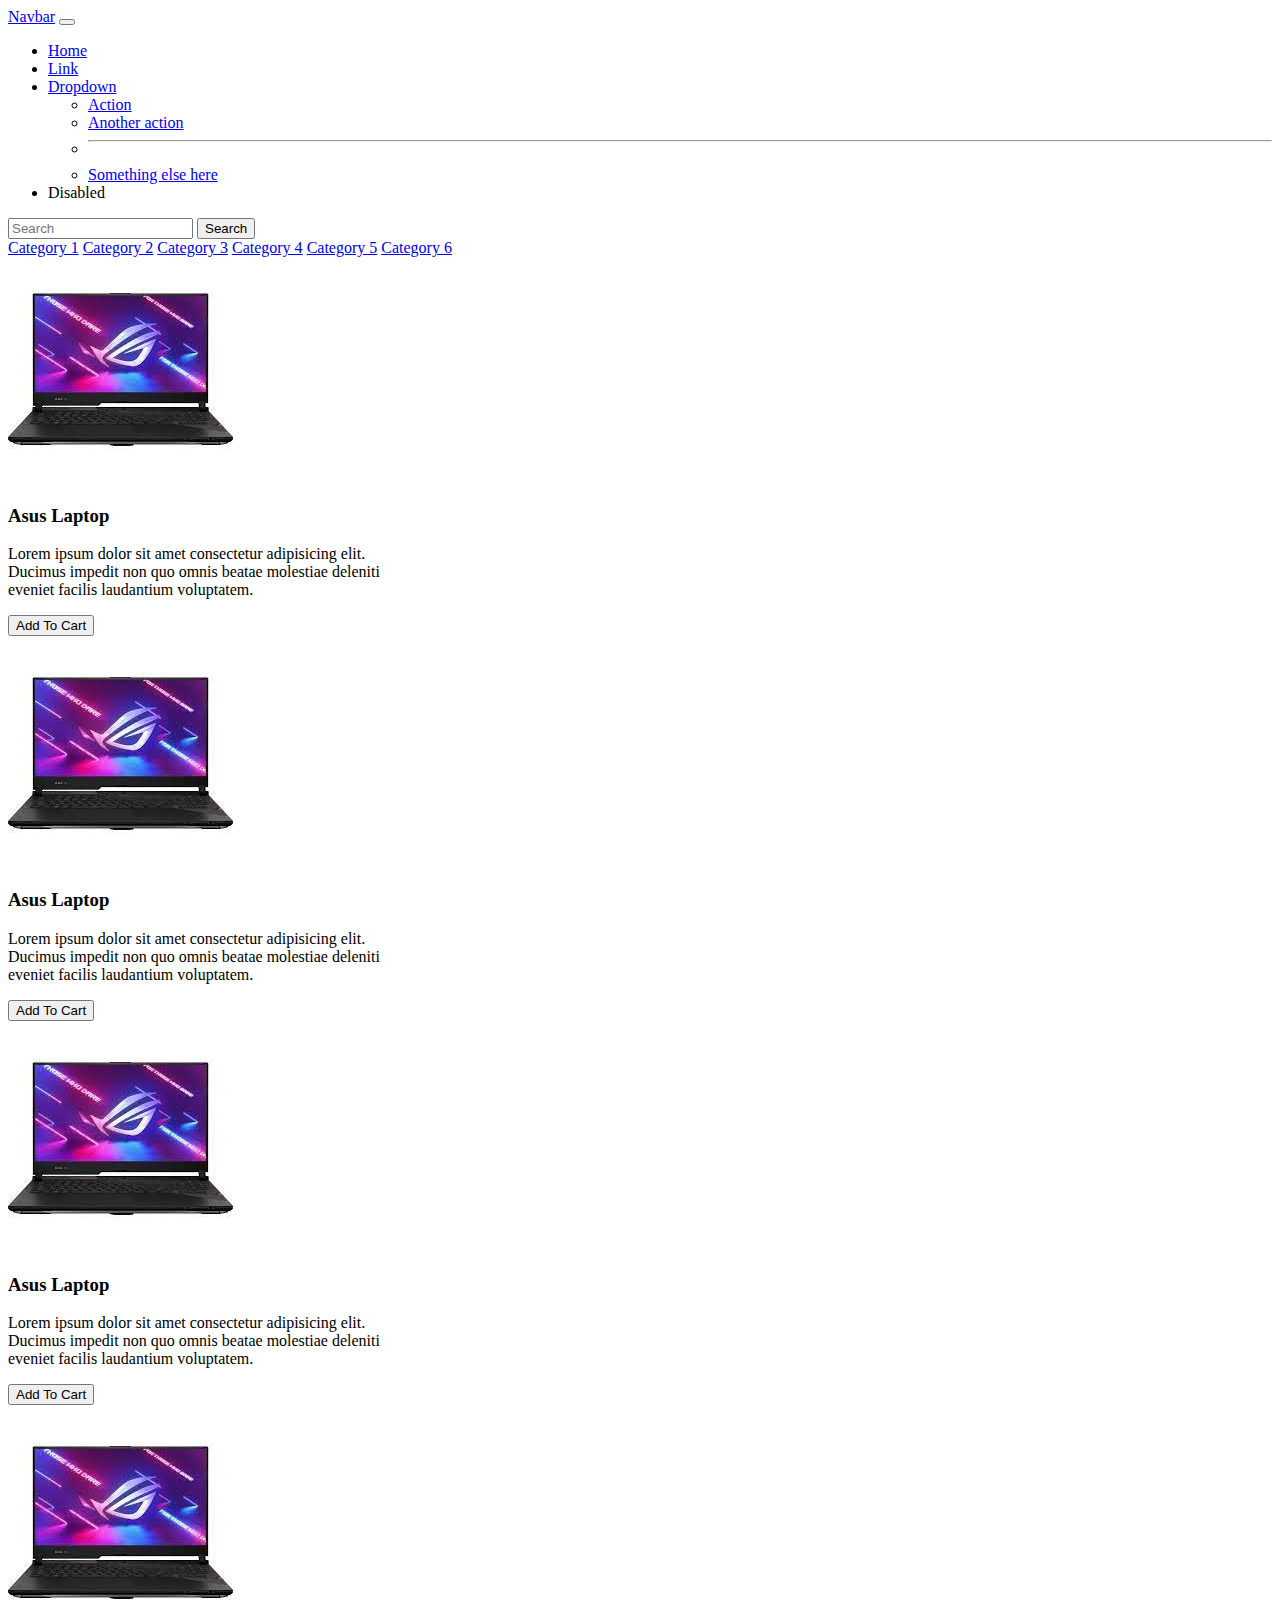
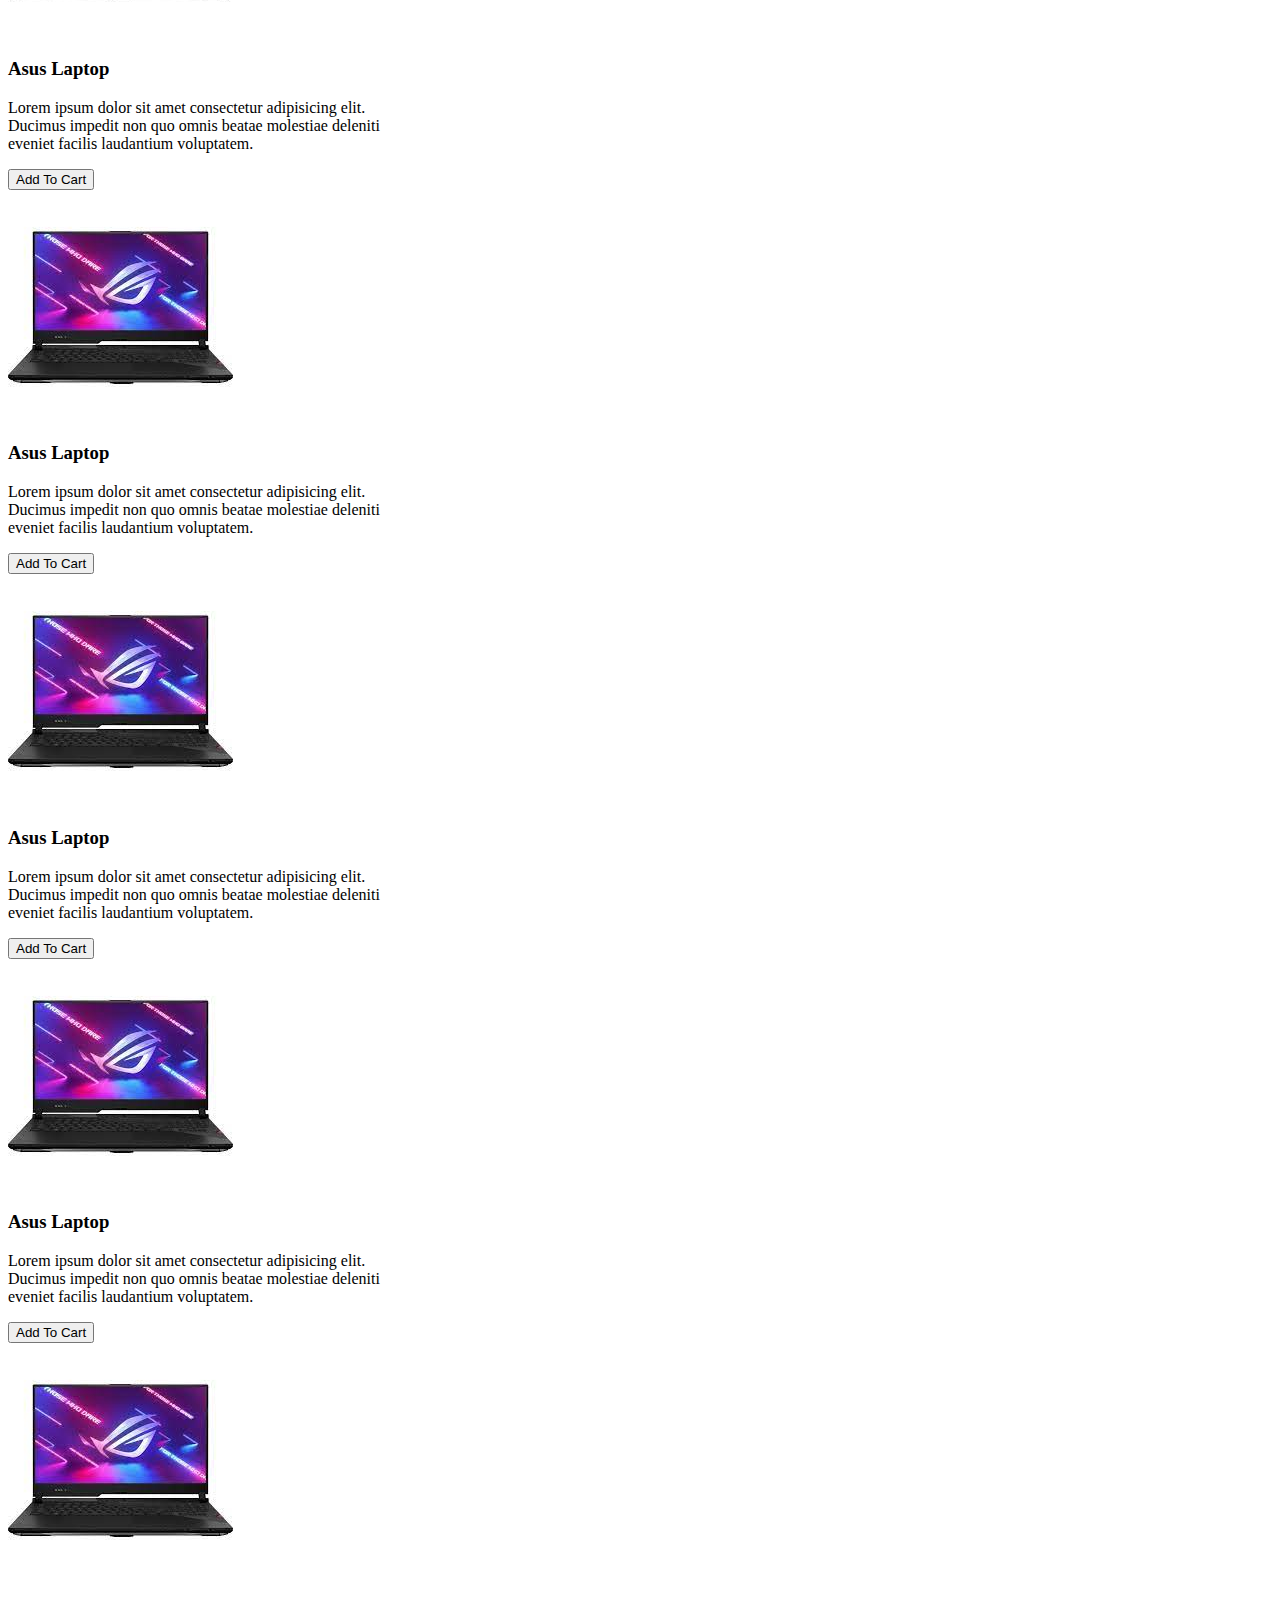
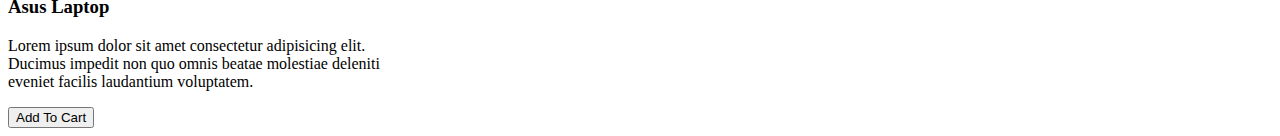
<file: CssExamples/BootstrapExample/index.html>
<!DOCTYPE html>
<html lang="en">

<head>
  <meta charset="UTF-8">
  <meta http-equiv="X-UA-Compatible" content="IE=edge">
  <meta name="viewport" content="width=device-width, initial-scale=1.0">
  <title>Document</title>
  <link href="https://cdn.jsdelivr.net/npm/bootstrap@5.3.0-alpha3/dist/css/bootstrap.min.css" rel="stylesheet"
    integrity="sha384-KK94CHFLLe+nY2dmCWGMq91rCGa5gtU4mk92HdvYe+M/SXH301p5ILy+dN9+nJOZ" crossorigin="anonymous">
</head>

<body class="bg-dark">
  <header>
    <nav class="navbar bg-dark navbar-expand-lg bg-body-tertiary" data-bs-theme="dark">
      <div class="container-fluid">
        <a class="navbar-brand" href="#">Navbar</a>
        <button class="navbar-toggler" type="button" data-bs-toggle="collapse" data-bs-target="#navbarSupportedContent"
          aria-controls="navbarSupportedContent" aria-expanded="false" aria-label="Toggle navigation">
          <span class="navbar-toggler-icon"></span>
        </button>
        <div class="collapse navbar-collapse" id="navbarSupportedContent">
          <ul class="navbar-nav me-auto mb-2 mb-lg-0">
            <li class="nav-item">
              <a class="nav-link active" aria-current="page" href="#">Home</a>
            </li>
            <li class="nav-item">
              <a class="nav-link" href="#">Link</a>
            </li>
            <li class="nav-item dropdown">
              <a class="nav-link dropdown-toggle" href="#" role="button" data-bs-toggle="dropdown"
                aria-expanded="false">
                Dropdown
              </a>
              <ul class="dropdown-menu">
                <li><a class="dropdown-item" href="#">Action</a></li>
                <li><a class="dropdown-item" href="#">Another action</a></li>
                <li>
                  <hr class="dropdown-divider">
                </li>
                <li><a class="dropdown-item" href="#">Something else here</a></li>
              </ul>
            </li>
            <li class="nav-item">
              <a class="nav-link disabled">Disabled</a>
            </li>
          </ul>
          <form class="d-flex" role="search">
            <input class="form-control me-2" type="search" placeholder="Search" aria-label="Search">
            <button class="btn btn-outline-success" type="submit">Search</button>
          </form>
        </div>
      </div>
    </nav>
  </header>
  <section class="container">
    <div class="row pt-4">

      <article class="col-4">
        <div class="list-group">
          <a href="#" class="list-group-item">Category 1</a>
          <a href="#" class="list-group-item">Category 2</a>
          <a href="#" class="list-group-item">Category 3</a>
          <a href="#" class="list-group-item">Category 4</a>
          <a href="#" class="list-group-item">Category 5</a>
          <a href="#" class="list-group-item">Category 6</a>
        </div>
      </article>
      <article class="col-8 d-flex flex-wrap flex-row">
        <div class="card p-2" style="width: 30%; margin: 0px 5px 5px 0px;">
          <div class="card-header">
            <img src="laptop.jpg" class="card-img-top" alt="Laptop Resmi">
          </div>
          <div class="card-body">
            <h3 class="card-title">Asus Laptop</h3>
            <p class="card-text">Lorem ipsum dolor sit amet consectetur adipisicing elit. Ducimus impedit non quo omnis
              beatae molestiae deleniti eveniet facilis laudantium voluptatem.</p>
            <button class="btn btn-success">Add To Cart</button>
          </div>
        </div>
        <div class="card p-2" style="width: 30%; margin: 0px 5px 5px 0px;">
          <div class="card-header">
            <img src="laptop.jpg" class="card-img-top" alt="Laptop Resmi">
          </div>
          <div class="card-body">
            <h3 class="card-title">Asus Laptop</h3>
            <p class="card-text">Lorem ipsum dolor sit amet consectetur adipisicing elit. Ducimus impedit non quo omnis
              beatae molestiae deleniti eveniet facilis laudantium voluptatem.</p>
            <button class="btn btn-success">Add To Cart</button>
          </div>
        </div>
        <div class="card p-2" style="width: 30%; margin: 0px 5px 5px 0px;">
          <div class="card-header">
            <img src="laptop.jpg" class="card-img-top" alt="Laptop Resmi">
          </div>
          <div class="card-body">
            <h3 class="card-title">Asus Laptop</h3>
            <p class="card-text">Lorem ipsum dolor sit amet consectetur adipisicing elit. Ducimus impedit non quo omnis
              beatae molestiae deleniti eveniet facilis laudantium voluptatem.</p>
            <button class="btn btn-success">Add To Cart</button>
          </div>
        </div>
        <div class="card p-2" style="width: 30%; margin: 0px 5px 5px 0px;">
          <div class="card-header">
            <img src="laptop.jpg" class="card-img-top" alt="Laptop Resmi">
          </div>
          <div class="card-body">
            <h3 class="card-title">Asus Laptop</h3>
            <p class="card-text">Lorem ipsum dolor sit amet consectetur adipisicing elit. Ducimus impedit non quo omnis
              beatae molestiae deleniti eveniet facilis laudantium voluptatem.</p>
            <button class="btn btn-success">Add To Cart</button>
          </div>
        </div>
        <div class="card p-2" style="width: 30%; margin: 0px 5px 5px 0px;">
          <div class="card-header">
            <img src="laptop.jpg" class="card-img-top" alt="Laptop Resmi">
          </div>
          <div class="card-body">
            <h3 class="card-title">Asus Laptop</h3>
            <p class="card-text">Lorem ipsum dolor sit amet consectetur adipisicing elit. Ducimus impedit non quo omnis
              beatae molestiae deleniti eveniet facilis laudantium voluptatem.</p>
            <button class="btn btn-success">Add To Cart</button>
          </div>
        </div>
        <div class="card p-2" style="width: 30%; margin: 0px 5px 5px 0px;">
          <div class="card-header">
            <img src="laptop.jpg" class="card-img-top" alt="Laptop Resmi">
          </div>
          <div class="card-body">
            <h3 class="card-title">Asus Laptop</h3>
            <p class="card-text">Lorem ipsum dolor sit amet consectetur adipisicing elit. Ducimus impedit non quo omnis
              beatae molestiae deleniti eveniet facilis laudantium voluptatem.</p>
            <button class="btn btn-success">Add To Cart</button>
          </div>
        </div>
        <div class="card p-2" style="width: 30%; margin: 0px 5px 5px 0px;">
          <div class="card-header">
            <img src="laptop.jpg" class="card-img-top" alt="Laptop Resmi">
          </div>
          <div class="card-body">
            <h3 class="card-title">Asus Laptop</h3>
            <p class="card-text">Lorem ipsum dolor sit amet consectetur adipisicing elit. Ducimus impedit non quo omnis
              beatae molestiae deleniti eveniet facilis laudantium voluptatem.</p>
            <button class="btn btn-success">Add To Cart</button>
          </div>
        </div>
        <div class="card p-2" style="width: 30%; margin: 0px 5px 5px 0px;">
          <div class="card-header">
            <img src="laptop.jpg" class="card-img-top" alt="Laptop Resmi">
          </div>
          <div class="card-body">
            <h3 class="card-title">Asus Laptop</h3>
            <p class="card-text">Lorem ipsum dolor sit amet consectetur adipisicing elit. Ducimus impedit non quo omnis
              beatae molestiae deleniti eveniet facilis laudantium voluptatem.</p>
            <button class="btn btn-success">Add To Cart</button>
          </div>
        </div>
      </article>
    </div>
  </section>
  <script src="https://cdn.jsdelivr.net/npm/bootstrap@5.3.0-alpha3/dist/js/bootstrap.min.js"
    integrity="sha384-Y4oOpwW3duJdCWv5ly8SCFYWqFDsfob/3GkgExXKV4idmbt98QcxXYs9UoXAB7BZ"
    crossorigin="anonymous"></script>
</body>
</html>
</file>
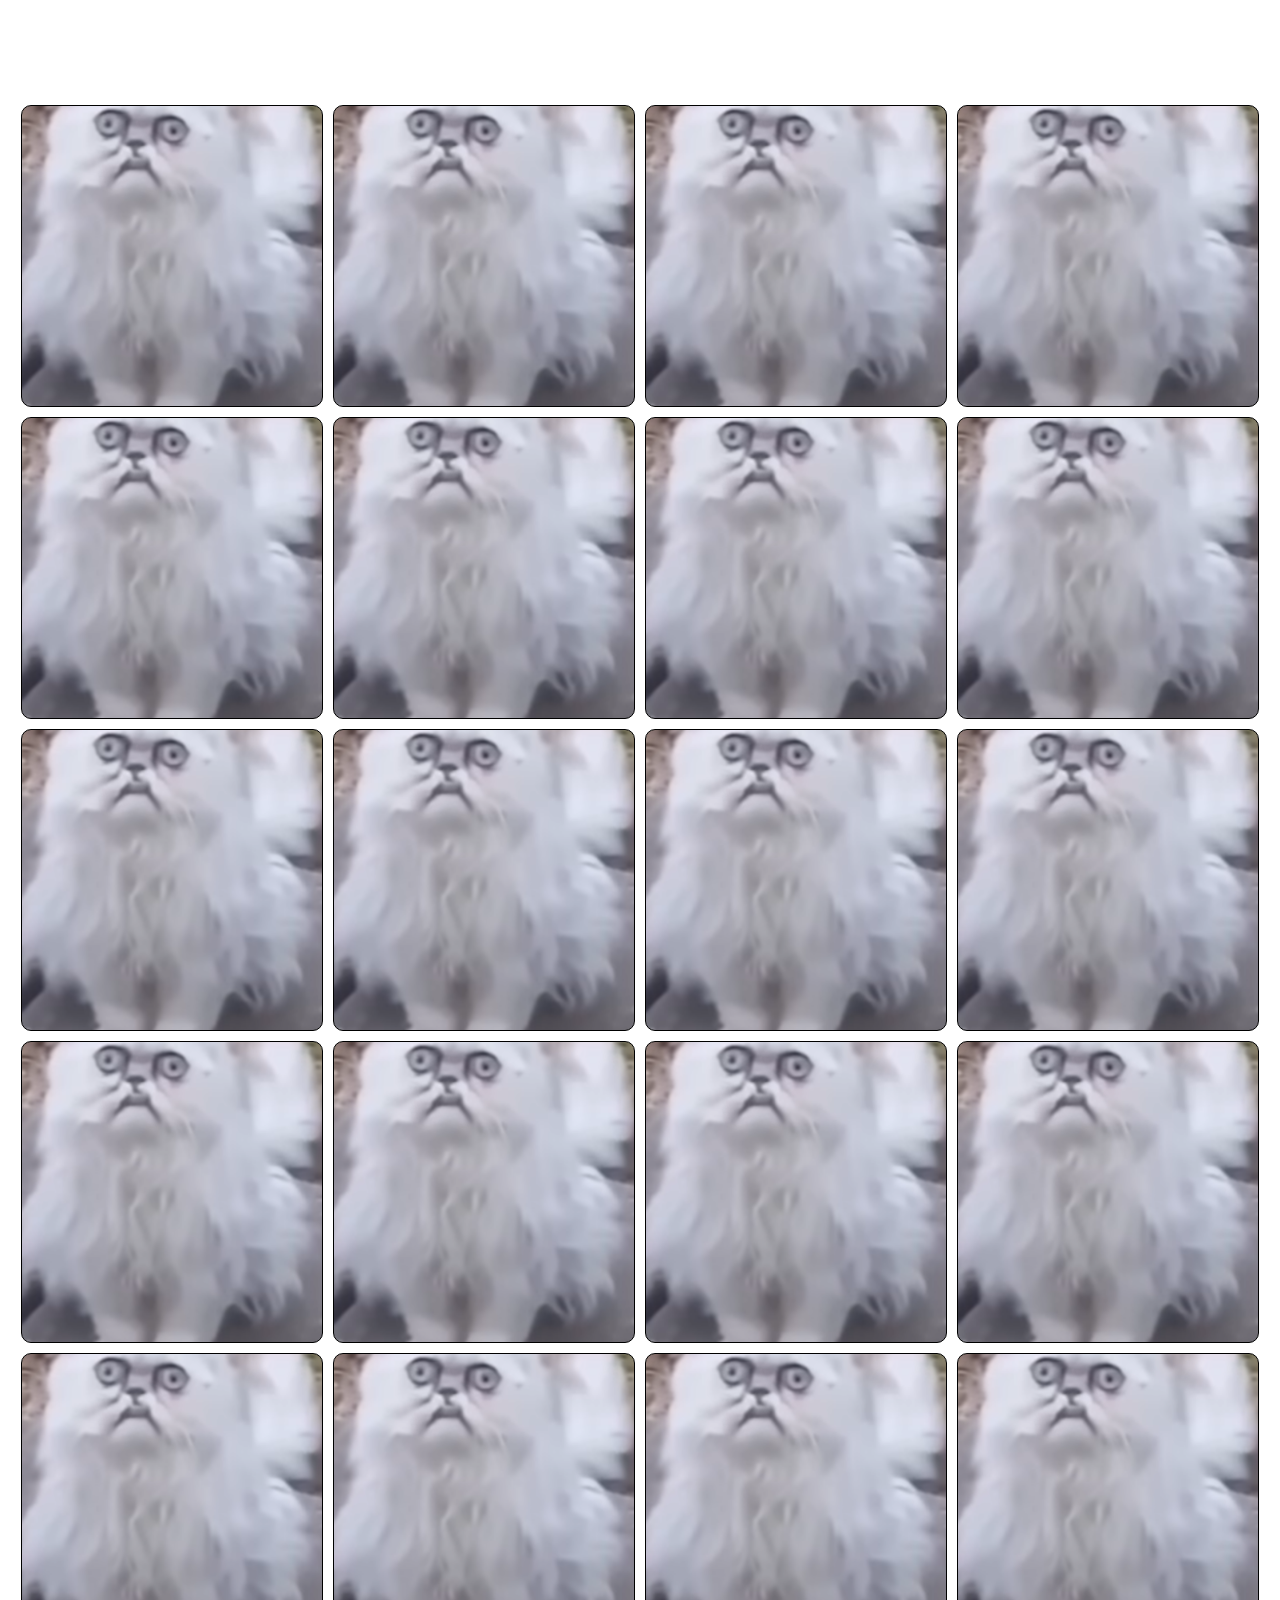
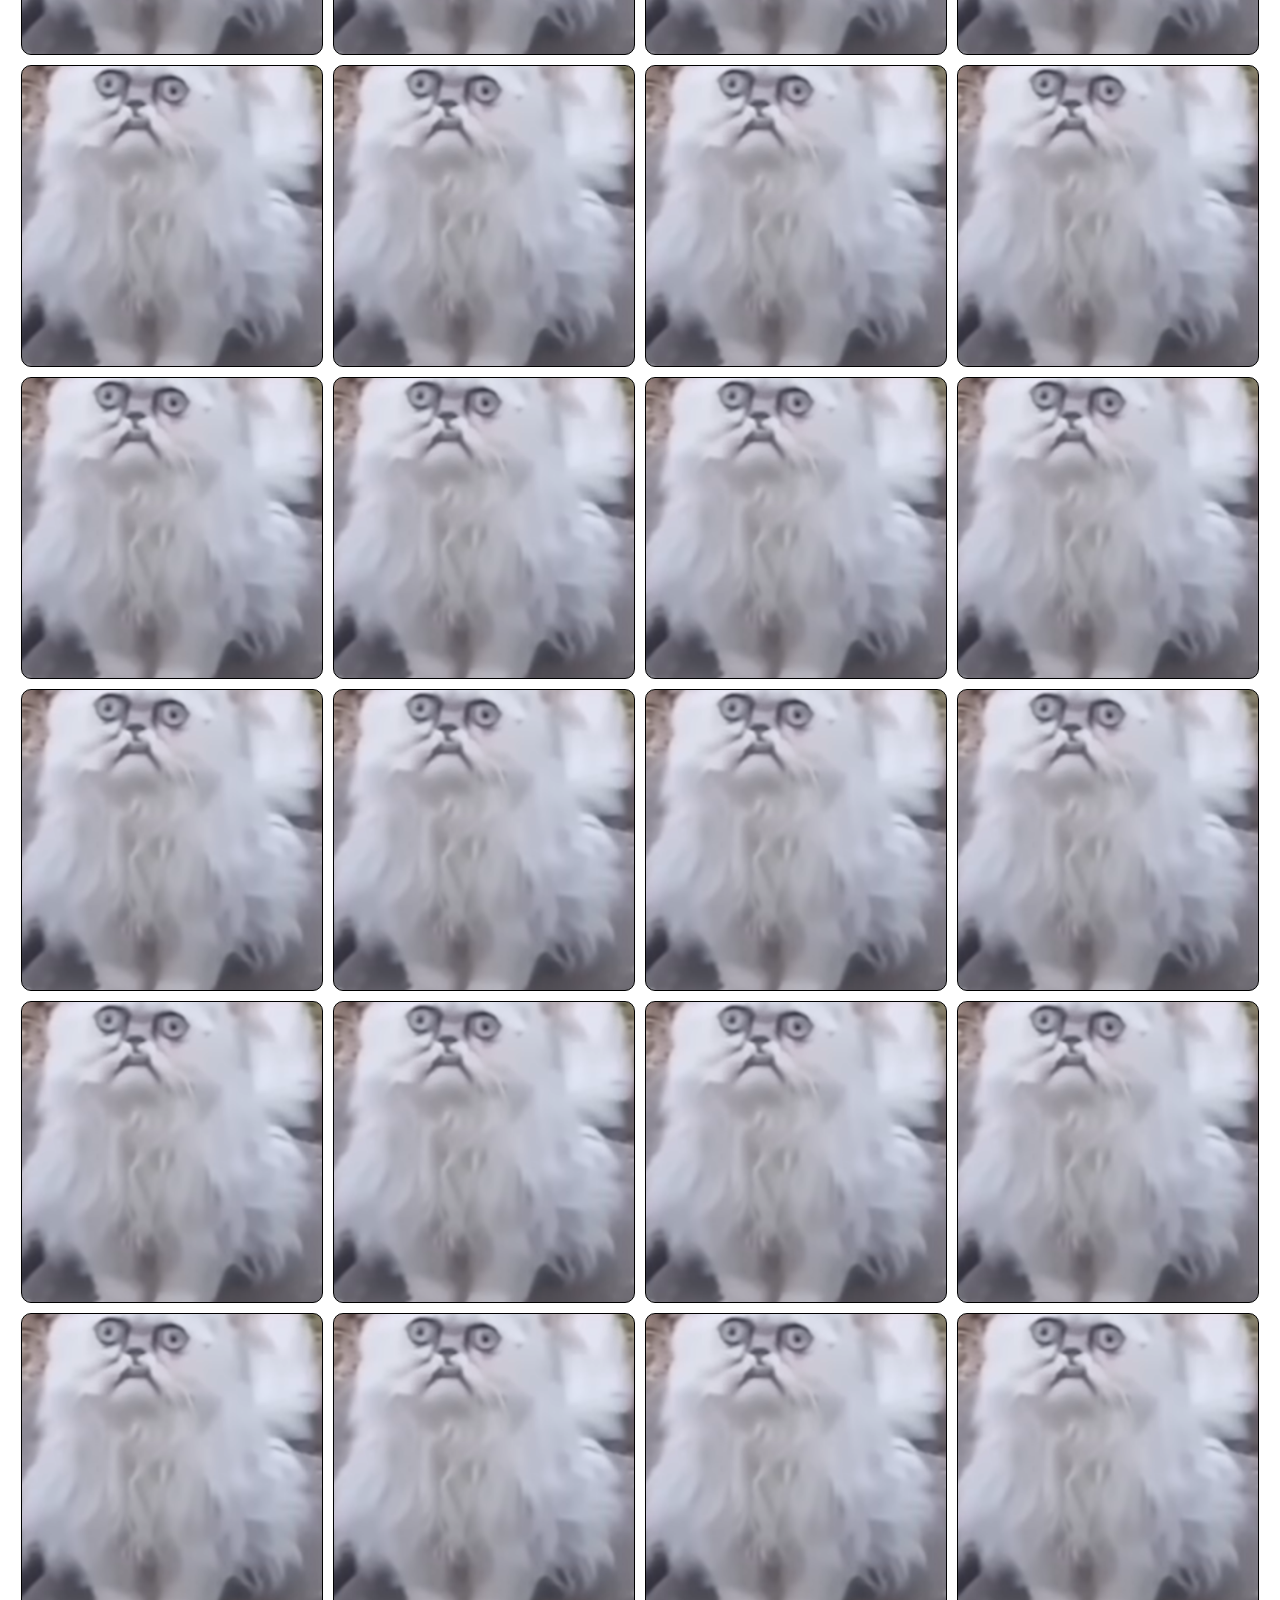
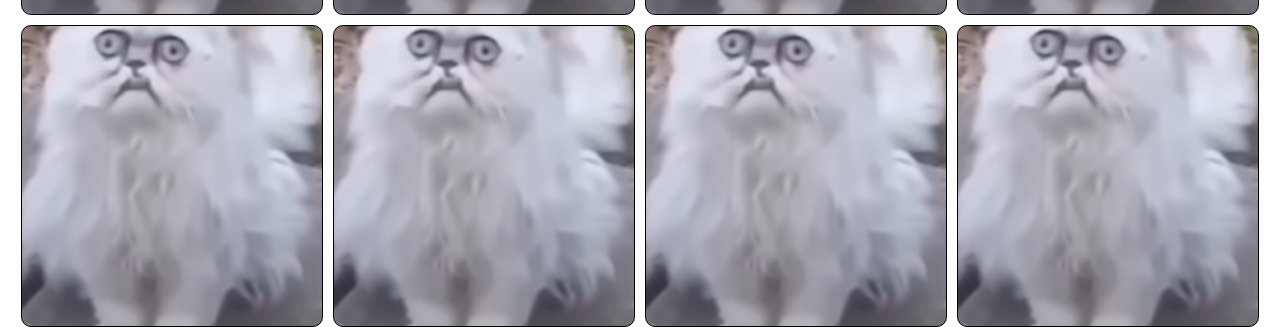
<file: CssExamples/Flex-Wrap/index.html>
﻿<!DOCTYPE html>

<html lang="en" xmlns="http://www.w3.org/1999/xhtml">
<head>
    <meta charset="utf-8" />
    <title></title>
    <link rel="stylesheet" type="text/css" href="style.css" />
</head>
<body>
    <div class="container">
        <div class="item"></div>
        <div class="item"></div>
        <div class="item"></div>
        <div class="item"></div>
        <div class="item"></div>
        <div class="item"></div>
        <div class="item"></div>
        <div class="item"></div>
        <div class="item"></div>
        <div class="item"></div>
        <div class="item"></div>
        <div class="item"></div>
        <div class="item"></div>
        <div class="item"></div>
        <div class="item"></div>
        <div class="item"></div>
        <div class="item"></div>
        <div class="item"></div>
        <div class="item"></div>
        <div class="item"></div>
        <div class="item"></div>
        <div class="item"></div>
        <div class="item"></div>
        <div class="item"></div>
        <div class="item"></div>
        <div class="item"></div>
        <div class="item"></div>
        <div class="item"></div>
        <div class="item"></div>
        <div class="item"></div>
        <div class="item"></div>
        <div class="item"></div>
        <div class="item"></div>
        <div class="item"></div>
        <div class="item"></div>
        <div class="item"></div>
        <div class="item"></div>
        <div class="item"></div>
        <div class="item"></div>
        <div class="item"></div>
        <div class="item"></div>
        <div class="item"></div>
        <div class="item"></div>
        <div class="item"></div>
    </div>
</body>
</html>
</file>
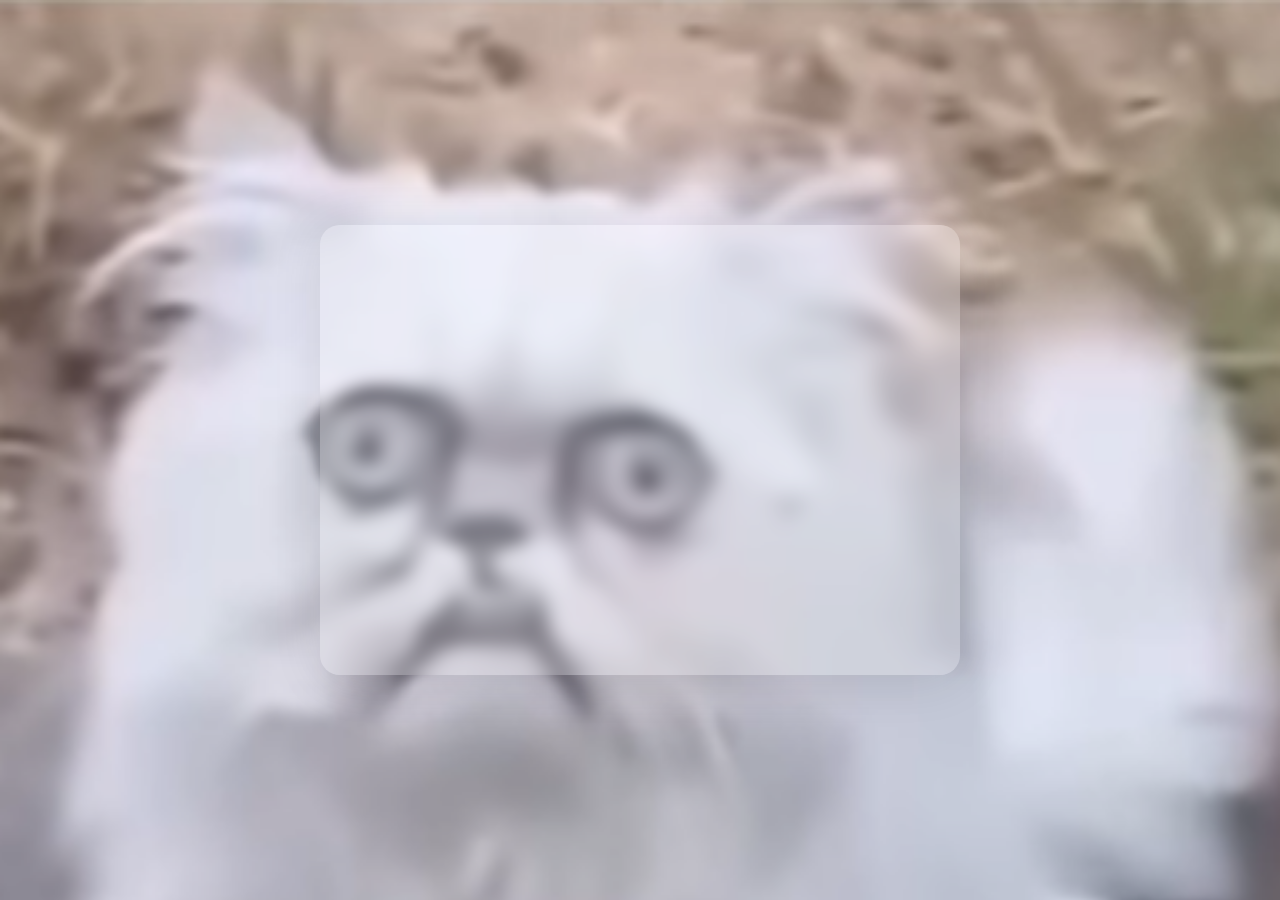
<file: CssExamples/GlassEffect/index.html>
<!DOCTYPE html>
<html lang="en">
<head>
    <meta charset="UTF-8">
    <meta http-equiv="X-UA-Compatible" content="IE=edge">
    <meta name="viewport" content="width=device-width, initial-scale=1.0">
    <title>Document</title>
    <style>
        body{
            padding: 0;
            margin: 0;
            height: 100vh;
            background-image: url("cat.png");
            background-repeat: no-repeat;
            background-size: cover;
            display: flex;
            justify-content: center;
            align-items: center;
            color: white;
            font-size: larger;
            font-weight: bold;
        }
        .container{
            width: 50%;
            height: 50vh;
            border-radius: 20px;
            background-color: rgba(255, 255, 255, 0.2);
            box-shadow: 0 5px 50px rgba(0, 0, 0, 0.1);
            backdrop-filter: blur(7px);
        }
    </style>
</head>
<body>
    <section class="container">
    </section>
</body>
</html>
</file>
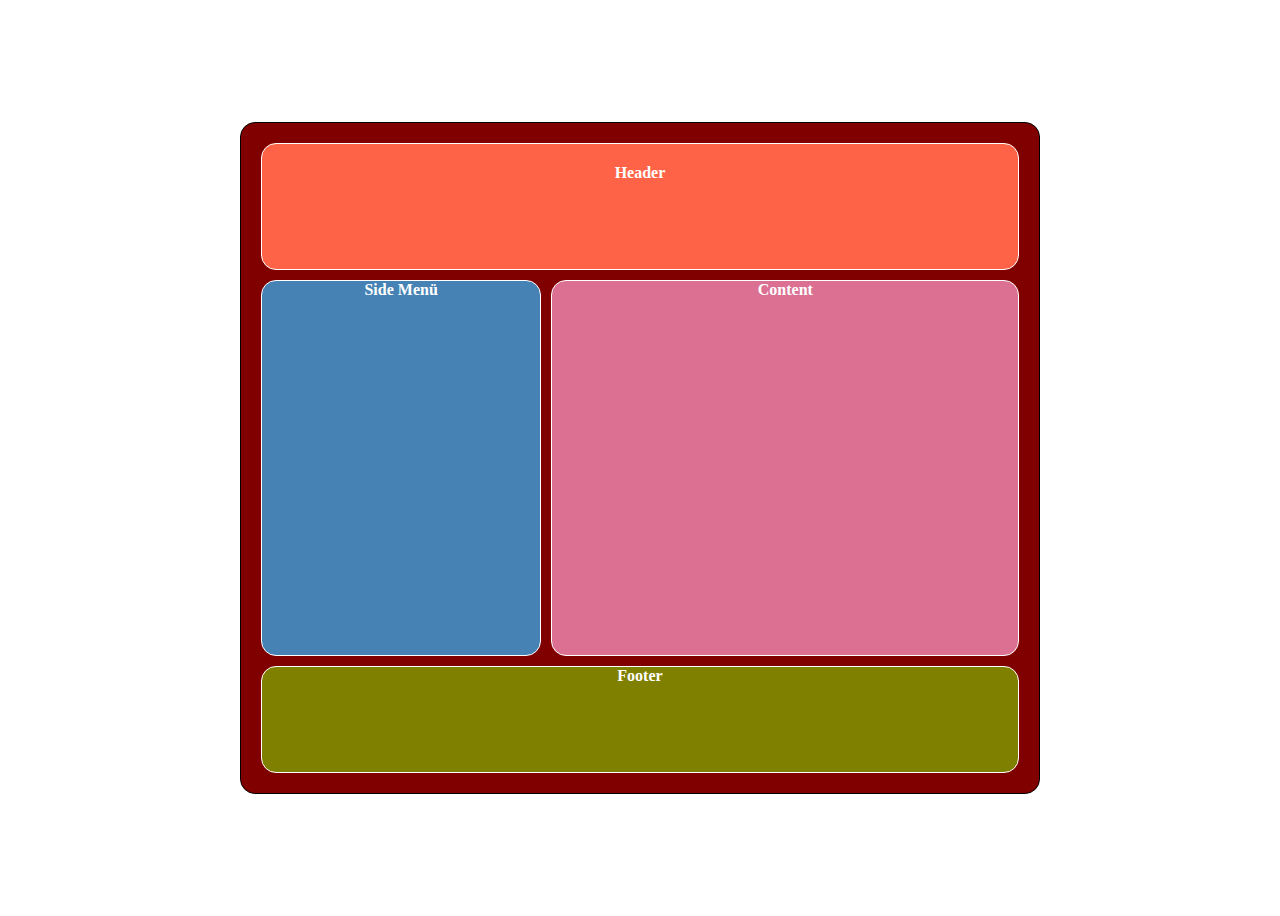
<file: CssExamples/Grid/index.html>
<!DOCTYPE html>
<html lang="en">

<head>
    <meta charset="UTF-8">
    <meta http-equiv="X-UA-Compatible" content="IE=edge">
    <meta name="viewport" content="width=device-width, initial-scale=1.0">
    <title>Document</title>
    <style>
        .container {
            width: 100%;
            height: 100vh;
            display: flex;
            justify-content: center;
            align-items: center;
            color: white;
            text-align: center;
            font-weight: bold;
        }
        .grid{
            width: 60%;
            height: 70vh;
            padding: 20px;
            border: 1px solid black;
            border-radius: 15px;
            background-color: maroon;            
            display: grid;
            grid-template-areas: 
            "header header header"
            "sidemenu content content"
            "sidemenu content content"
            "sidemenu content content"
            "sidemenu content content"
            "footer footer footer";
            gap: 10px;
            
        }
        .header{
            border: 1px solid white;    
            border-radius: 15px;     
            background-color: tomato;   
            padding-top: 20px;
            grid-area: header;
            
        }
        .sideMenu{
            border: 1px solid white;
            border-radius: 15px;
            background-color: steelblue; 
            grid-area: sidemenu;
        }
        .content{
            border: 1px solid white;
            border-radius: 15px;
            background-color: palevioletred; 
            grid-area: content;
        }
        .footer{
            border: 1px solid white;
            border-radius: 15px;
            background-color: olive; 
            grid-area: footer;
        }
    </style>
</head>

<body>
    <section class="container">
        <section class="grid">
            <header class="header">
                Header
            </header>
            <section class="sideMenu">
                Side Menü
            </section>
            <section class="content">
                Content
            </section>
            <footer class="footer">
                Footer
            </footer>
        </section>
    </section>
</body>

</html>
</file>
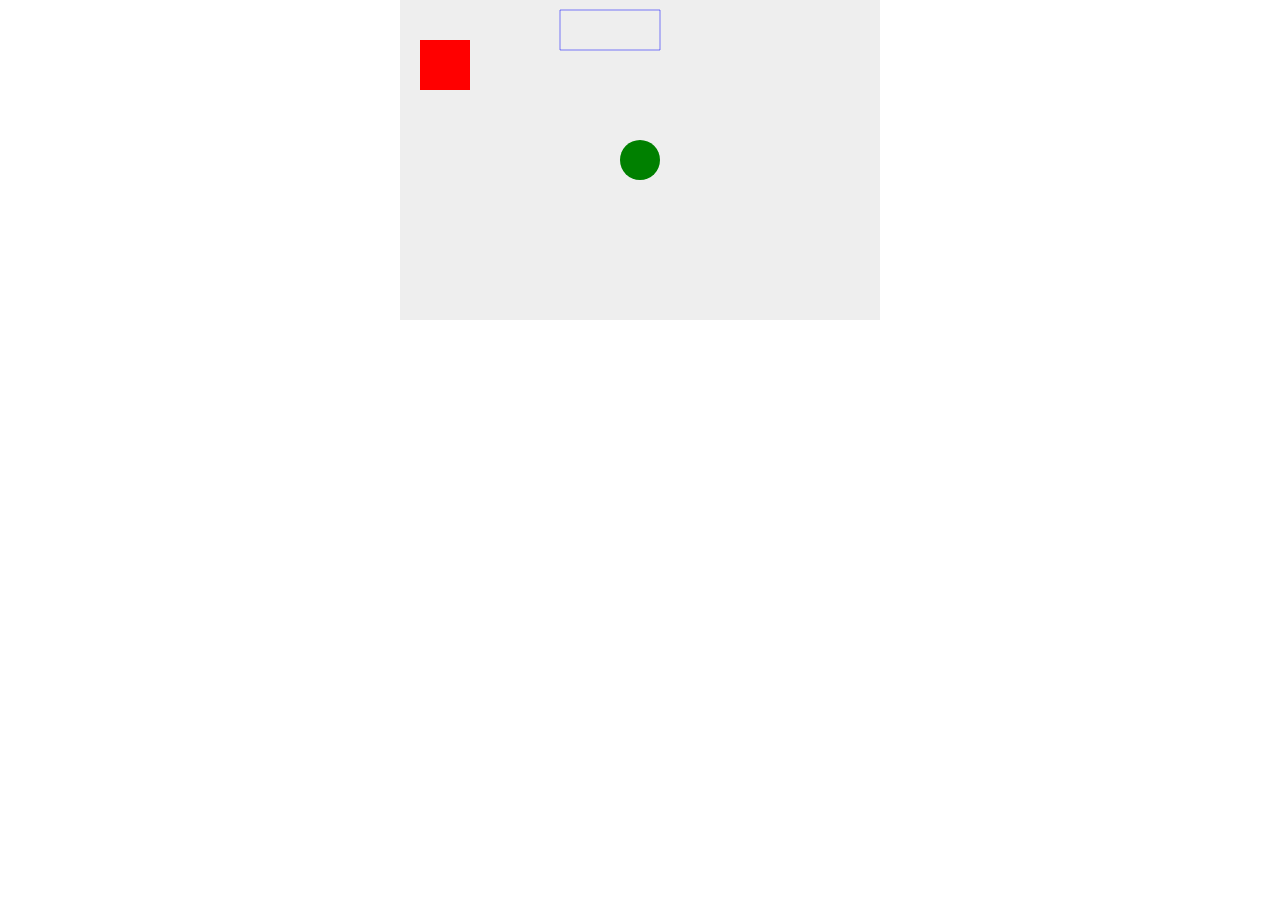
<file: JavascriptExamples/2DBreakoutGame/index.html>
<!DOCTYPE html>
<html lang="en-US">

<head>
  <meta charset="utf-8" />
  <title>Gamedev Canvas Workshop</title>
  <style>
    * {
      padding: 0;
      margin: 0;
    }

    canvas {
      background: #eee;
      display: block;
      margin: 0 auto;
    }
  </style>
</head>

<body>
  <canvas id="myCanvas" width="480" height="320"></canvas>

  <script>
    const canvas = document.getElementById("myCanvas");
    const ctx = canvas.getContext("2d");
    ctx.beginPath();
    //ilk parametre sola olan uzaklık
    //ikinci parametre üste olan uzaklık
    //üçüncü parametre genişlik
    //dördüncü parametre yükseklik
    ctx.rect(20, 40, 50, 50);
    ctx.fillStyle = "#FF0000";
    ctx.fill();
    ctx.closePath();

    ctx.beginPath();
    ctx.arc(240, 160, 20, 0, Math.PI * 2, false);
    ctx.fillStyle = "green";
    ctx.fill();
    ctx.closePath();

    ctx.beginPath();
    ctx.rect(160, 10, 100, 40);
    ctx.strokeStyle = "rgba(0, 0, 255, 0.5)";
    ctx.stroke();
    ctx.closePath();
  </script>
</body>

</html>
</file>
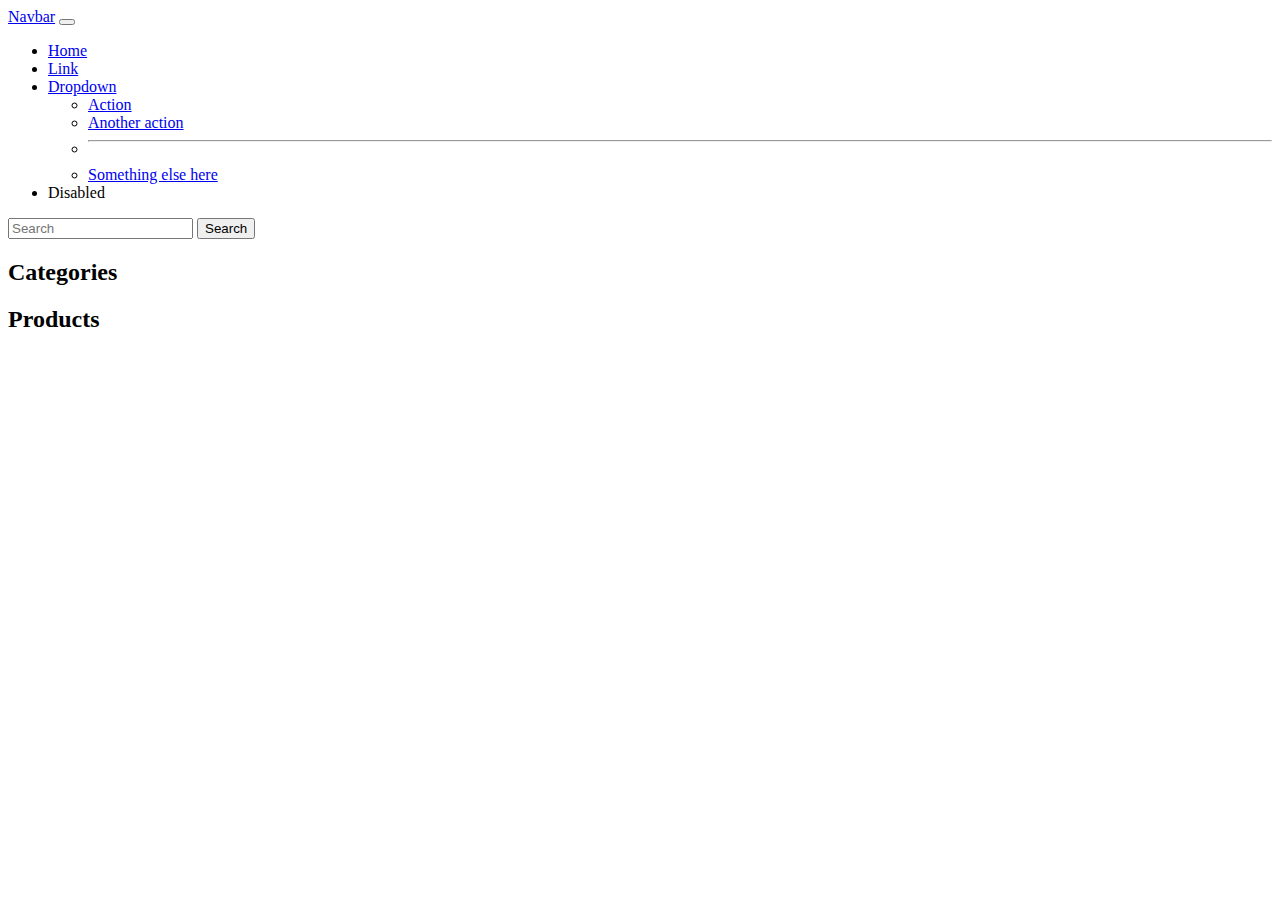
<file: JavascriptExamples/FetchExample/index.html>
<!DOCTYPE html>
<html lang="en">

<head>
  <meta charset="UTF-8">
  <meta http-equiv="X-UA-Compatible" content="IE=edge">
  <meta name="viewport" content="width=device-width, initial-scale=1.0">
  <title>Document</title>
  <link href="https://cdn.jsdelivr.net/npm/bootstrap@5.3.0-alpha3/dist/css/bootstrap.min.css" rel="stylesheet"
    integrity="sha384-KK94CHFLLe+nY2dmCWGMq91rCGa5gtU4mk92HdvYe+M/SXH301p5ILy+dN9+nJOZ" crossorigin="anonymous">
  <link href="sytle.css" rel="stylesheet">
</head>

<body class="bg-dark" style="min-width: 600px;">
  <header>
    <nav class="navbar bg-dark navbar-expand-lg bg-body-tertiary" data-bs-theme="dark">
      <div class="container-fluid">
        <a class="navbar-brand" href="#">Navbar</a>
        <button class="navbar-toggler" type="button" data-bs-toggle="collapse" data-bs-target="#navbarSupportedContent"
          aria-controls="navbarSupportedContent" aria-expanded="false" aria-label="Toggle navigation">
          <span class="navbar-toggler-icon"></span>
        </button>
        <div class="collapse navbar-collapse" id="navbarSupportedContent">
          <ul class="navbar-nav me-auto mb-2 mb-lg-0">
            <li class="nav-item">
              <a class="nav-link active" aria-current="page" href="#">Home</a>
            </li>
            <li class="nav-item">
              <a class="nav-link" href="#">Link</a>
            </li>
            <li class="nav-item dropdown">
              <a class="nav-link dropdown-toggle" href="#" role="button" data-bs-toggle="dropdown"
                aria-expanded="false">
                Dropdown
              </a>
              <ul class="dropdown-menu">
                <li><a class="dropdown-item" href="#">Action</a></li>
                <li><a class="dropdown-item" href="#">Another action</a></li>
                <li>
                  <hr class="dropdown-divider">
                </li>
                <li><a class="dropdown-item" href="#">Something else here</a></li>
              </ul>
            </li>
            <li class="nav-item">
              <a class="nav-link disabled">Disabled</a>
            </li>
          </ul>
          <form class="d-flex" role="search">
            <input class="form-control me-2" type="search" placeholder="Search" aria-label="Search">
            <button class="btn btn-outline-success" type="submit">Search</button>
          </form>
        </div>
      </div>
    </nav>
  </header>
  <section class="">
    <div class="row pt-4">
      <section class="col-2">
        <h2 class="text-light">Categories</h2>
        <div id="categories" class="list-group">
        </div>
      </section>
      <section class="col-10">
        <h2 class="text-light">Products</h2>
        <div id="products" class="d-flex flex-wrap flex-row">

        </div>
      </section>
    </div>
  </section>
  <script src="https://cdn.jsdelivr.net/npm/bootstrap@5.3.0-alpha3/dist/js/bootstrap.min.js"
    integrity="sha384-Y4oOpwW3duJdCWv5ly8SCFYWqFDsfob/3GkgExXKV4idmbt98QcxXYs9UoXAB7BZ"
    crossorigin="anonymous"></script>
  <script src="fetching.js"></script>
</body>

</html>
</file>
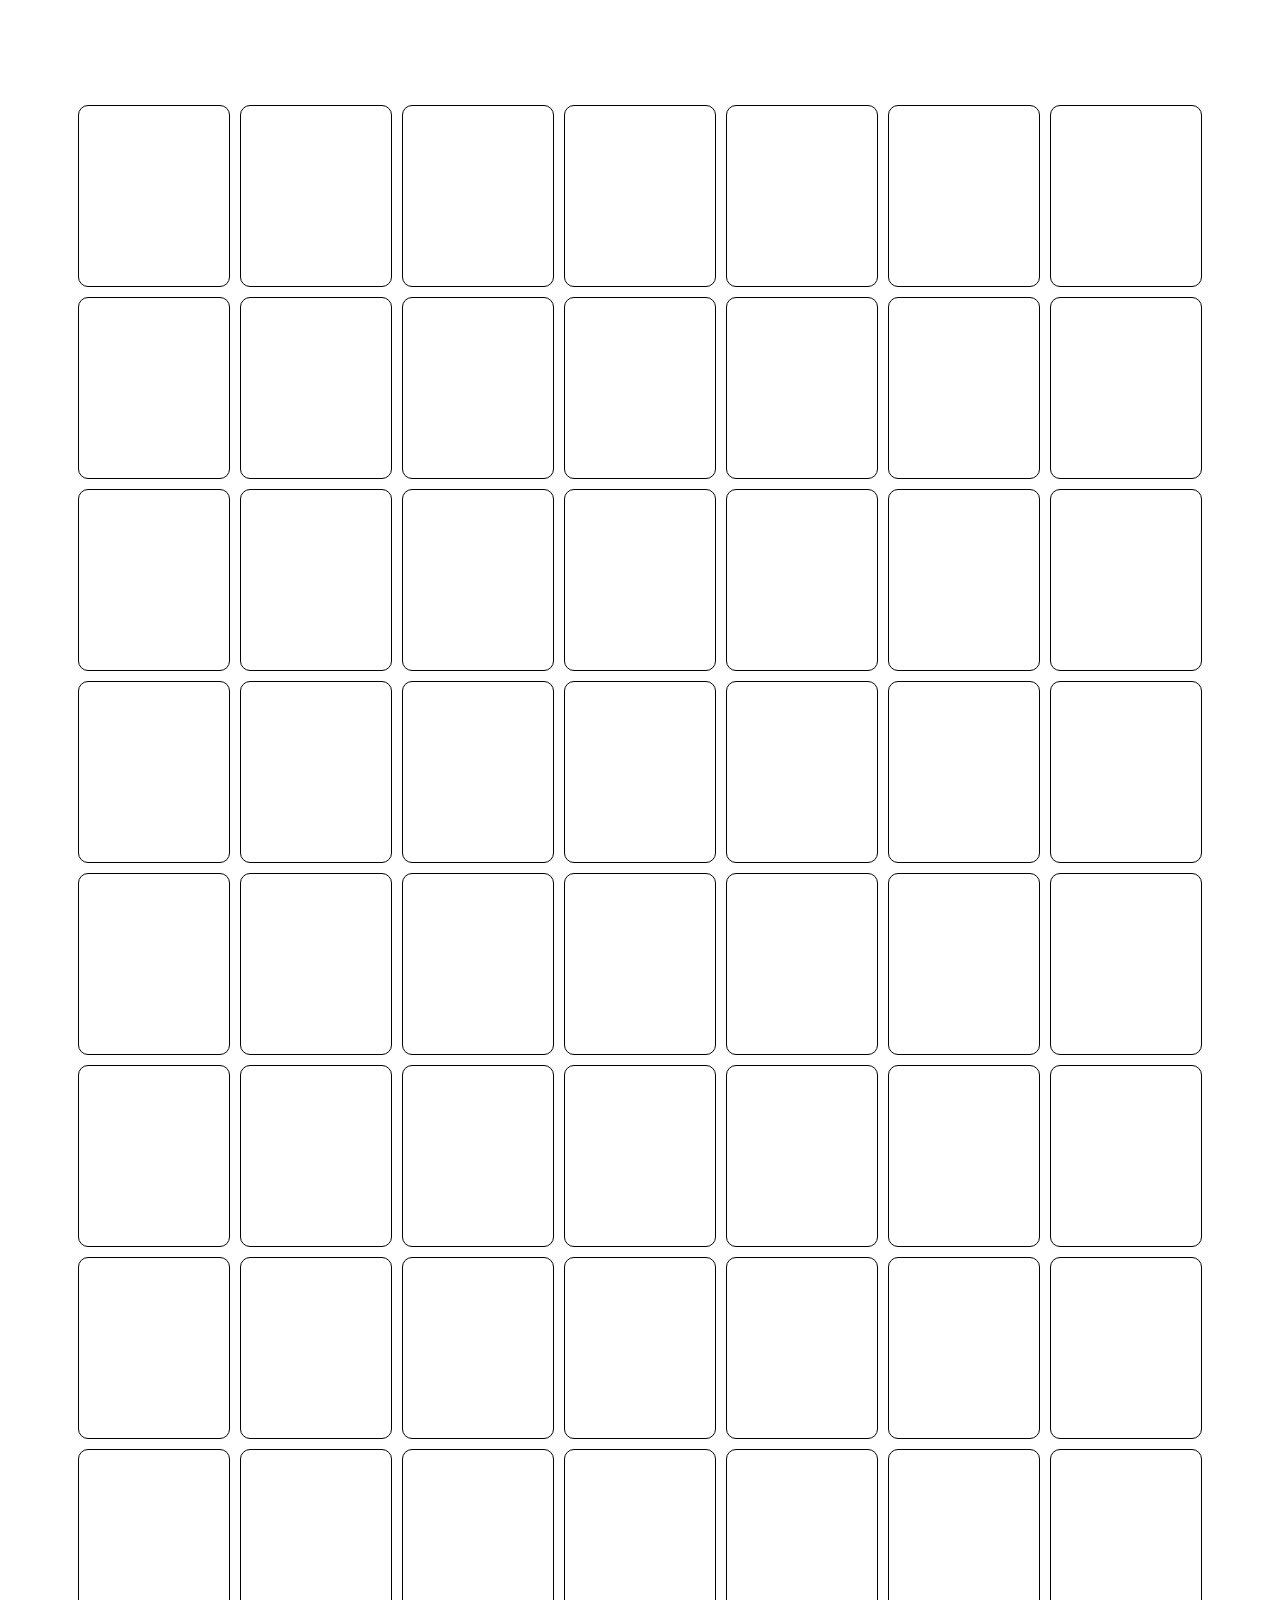
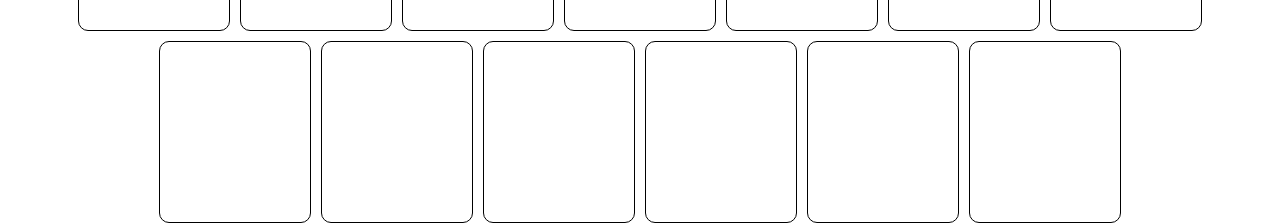
<file: JavascriptExamples/RandomlyChangeColorOfElements/index.html>
﻿<!DOCTYPE html>

<html lang="en" xmlns="http://www.w3.org/1999/xhtml">
<head>
    <meta charset="utf-8" />
    <title></title>
    <link rel="stylesheet" type="text/css" href="style.css" />
</head>
<body>
    <div class="container">
        <div class="item" onclick="changeColor(event)"></div>
        <div class="item" onclick="changeColor(event)"></div>
        <div class="item" onclick="changeColor(event)"></div>
        <div class="item" onclick="changeColor(event)"></div>
        <div class="item" onclick="changeColor(event)"></div>
        <div class="item" onclick="changeColor(event)"></div>
        <div class="item" onclick="changeColor(event)"></div>
        <div class="item" onclick="changeColor(event)"></div>
        <div class="item" onclick="changeColor(event)"></div>
        <div class="item" onclick="changeColor(event)"></div>
        <div class="item" onclick="changeColor(event)"></div>
        <div class="item" onclick="changeColor(event)"></div>
        <div class="item" onclick="changeColor(event)"></div>
        <div class="item" onclick="changeColor(event)"></div>
        <div class="item" onclick="changeColor(event)"></div>
        <div class="item" onclick="changeColor(event)"></div>
        <div class="item" onclick="changeColor(event)"></div>
        <div class="item" onclick="changeColor(event)"></div>
        <div class="item" onclick="changeColor(event)"></div>
        <div class="item" onclick="changeColor(event)"></div>
        <div class="item" onclick="changeColor(event)"></div>
        <div class="item" onclick="changeColor(event)"></div>
        <div class="item" onclick="changeColor(event)"></div>
        <div class="item" onclick="changeColor(event)"></div>
        <div class="item" onclick="changeColor(event)"></div>
        <div class="item" onclick="changeColor(event)"></div>
        <div class="item" onclick="changeColor(event)"></div>
        <div class="item" onclick="changeColor(event)"></div>
        <div class="item" onclick="changeColor(event)"></div>
        <div class="item" onclick="changeColor(event)"></div>
        <div class="item" onclick="changeColor(event)"></div>
        <div class="item" onclick="changeColor(event)"></div>
        <div class="item" onclick="changeColor(event)"></div>
        <div class="item" onclick="changeColor(event)"></div>
        <div class="item" onclick="changeColor(event)"></div>
        <div class="item" onclick="changeColor(event)"></div>
        <div class="item" onclick="changeColor(event)"></div>
        <div class="item" onclick="changeColor(event)"></div>
        <div class="item" onclick="changeColor(event)"></div>
        <div class="item" onclick="changeColor(event)"></div>
        <div class="item" onclick="changeColor(event)"></div>
        <div class="item" onclick="changeColor(event)"></div>
        <div class="item" onclick="changeColor(event)"></div>
        <div class="item" onclick="changeColor(event)"></div>
        <div class="item" onclick="changeColor(event)"></div>
        <div class="item" onclick="changeColor(event)"></div>
        <div class="item" onclick="changeColor(event)"></div>
        <div class="item" onclick="changeColor(event)"></div>
        <div class="item" onclick="changeColor(event)"></div>
        <div class="item" onclick="changeColor(event)"></div>
        <div class="item" onclick="changeColor(event)"></div>
        <div class="item" onclick="changeColor(event)"></div>
        <div class="item" onclick="changeColor(event)"></div>
        <div class="item" onclick="changeColor(event)"></div>
        <div class="item" onclick="changeColor(event)"></div>
        <div class="item" onclick="changeColor(event)"></div>
        <div class="item" onclick="changeColor(event)"></div>
        <div class="item" onclick="changeColor(event)"></div>
        <div class="item" onclick="changeColor(event)"></div>
        <div class="item" onclick="changeColor(event)"></div>
        <div class="item" onclick="changeColor(event)"></div>
        <div class="item" onclick="changeColor(event)"></div>
    </div>
    <script src="changeColor.js"></script>
</body>
</html>
</file>
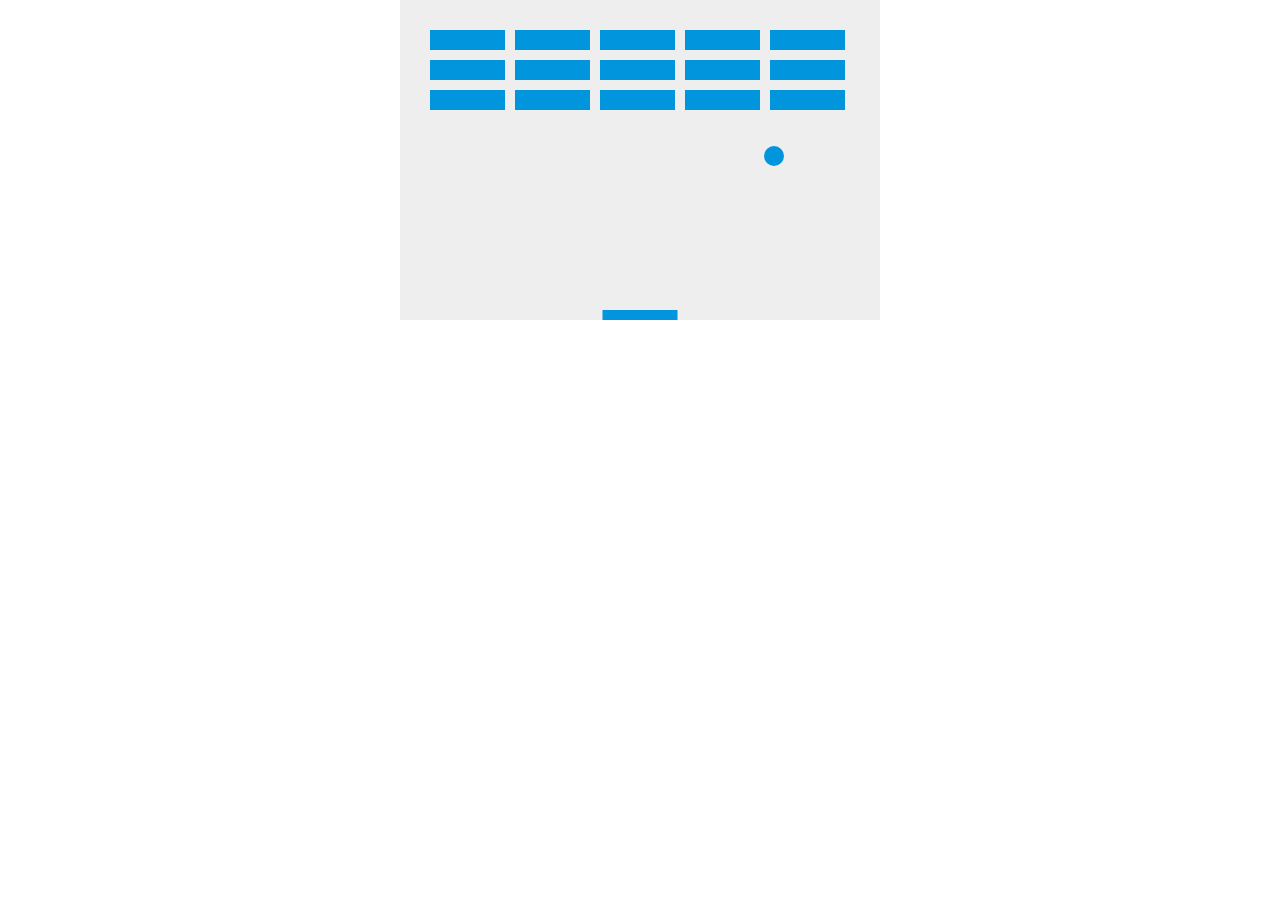
<file: JavascriptExamples/2DBreakoutGame/collisionDetection.html>
<!DOCTYPE html>
<html lang="en-US">

<head>
    <meta charset="utf-8" />
    <title>Gamedev Canvas Workshop</title>
    <style>
        * {
            padding: 0;
            margin: 0;
        }

        canvas {
            background: #eee;
            display: block;
            margin: 0 auto;
        }
    </style>
</head>

<body>
    <canvas id="myCanvas" width="480" height="320"></canvas>

    <script>
        const canvas = document.getElementById("myCanvas");
        const ctx = canvas.getContext("2d");

        const ballRadius = 10;
        let dx = 2;
        let dy = -2;
        let x = canvas.width / 2;
        let y = canvas.height - 30;

        const paddleHeight = 10;
        const paddleWidth = 75;
        let paddleX = (canvas.width - paddleWidth) / 2;
        let rightPressed = false;
        let leftPressed = false;

        let brickRowCount = 3;
        let brickColumnCount = 5;
        let brickWidth = 75;
        let brickHeight = 20;
        let brickPadding = 10;
        let brickOffsetTop = 30;
        let brickOffsetLeft = 30;

        let bricks = [];
        for (let c = 0; c < brickColumnCount; c++) {
            bricks[c] = [];
            for (let r = 0; r < brickRowCount; r++) {
                bricks[c][r] = { x: 0, y: 0, status: 1 };
            }
        }
        const collisionDetection = () => {
            for (let c = 0; c < brickColumnCount; c++) {
                for (let r = 0; r < brickRowCount; r++) {
                    let b = bricks[c][r];
                    if (b.status == 1) {
                        if (x > b.x && x < b.x + brickWidth && y > b.y && y < b.y + brickHeight) {
                            dy = -dy;
                            b.status = 0;
                        }
                    }
                }
            }
        }

        document.addEventListener("keydown", keyDownHandler, false);
        document.addEventListener("keyup", keyUpHandler, false);


        function keyDownHandler(e) {
            if (e.key == "Right" || e.key == "ArrowRight") {
                rightPressed = true;
            }
            else if (e.key == "Left" || e.key == "ArrowLeft") {
                leftPressed = true;
            }
        }

        function keyUpHandler(e) {
            if (e.key == "Right" || e.key == "ArrowRight") {
                rightPressed = false;
            }
            else if (e.key == "Left" || e.key == "ArrowLeft") {
                leftPressed = false;
            }
        }


        const drawPaddle = () => {
            ctx.beginPath();
            ctx.rect(paddleX, canvas.height - paddleHeight, paddleWidth, paddleHeight);
            ctx.fillStyle = "#0095DD";
            ctx.fill();
            ctx.closePath();
        }
        const drawBall = () => {
            ctx.beginPath();
            ctx.arc(x, y, ballRadius, 0, Math.PI * 2);
            ctx.fillStyle = "#0095DD";
            ctx.fill();
            ctx.closePath();
        }
        const drawBricks = () => {
            for (let c = 0; c < brickColumnCount; c++) {
                for (let r = 0; r < brickRowCount; r++) {
                    if (bricks[c][r].status == 1) {
                        let brickX = (c * (brickWidth + brickPadding)) + brickOffsetLeft;
                        let brickY = (r * (brickHeight + brickPadding)) + brickOffsetTop;
                        bricks[c][r].x = brickX;
                        bricks[c][r].y = brickY;
                        ctx.beginPath();
                        ctx.rect(brickX, brickY, brickWidth, brickHeight);
                        ctx.fillStyle = "#0095DD";
                        ctx.fill();
                        ctx.closePath();
                    }
                }
            }
        }
        const draw = () => {
            ctx.clearRect(0, 0, canvas.width, canvas.height);
            drawBall()
            drawPaddle()
            drawBricks()
            collisionDetection()
            if (x + dx > canvas.width - ballRadius || x + dx < ballRadius) {
                dx = -dx;
            }
            if (y + dy < ballRadius) {
                dy = -dy;
            }
            else if (y + dy > canvas.height - ballRadius) {
                if (x > paddleX && x < paddleX + paddleWidth) {
                    dy = -dy;
                }
                else {
                    alert("GAME OVER");
                    document.location.reload();
                    clearInterval(interval);
                }
            }

            if (rightPressed && paddleX < canvas.width - paddleWidth) {
                paddleX += 7;
            }
            else if (leftPressed && paddleX > 0) {
                paddleX -= 7;
            }
            x += dx
            y += dy
        }
        let interval = setInterval(draw, 10);
    </script>
</body>

</html>
</file>
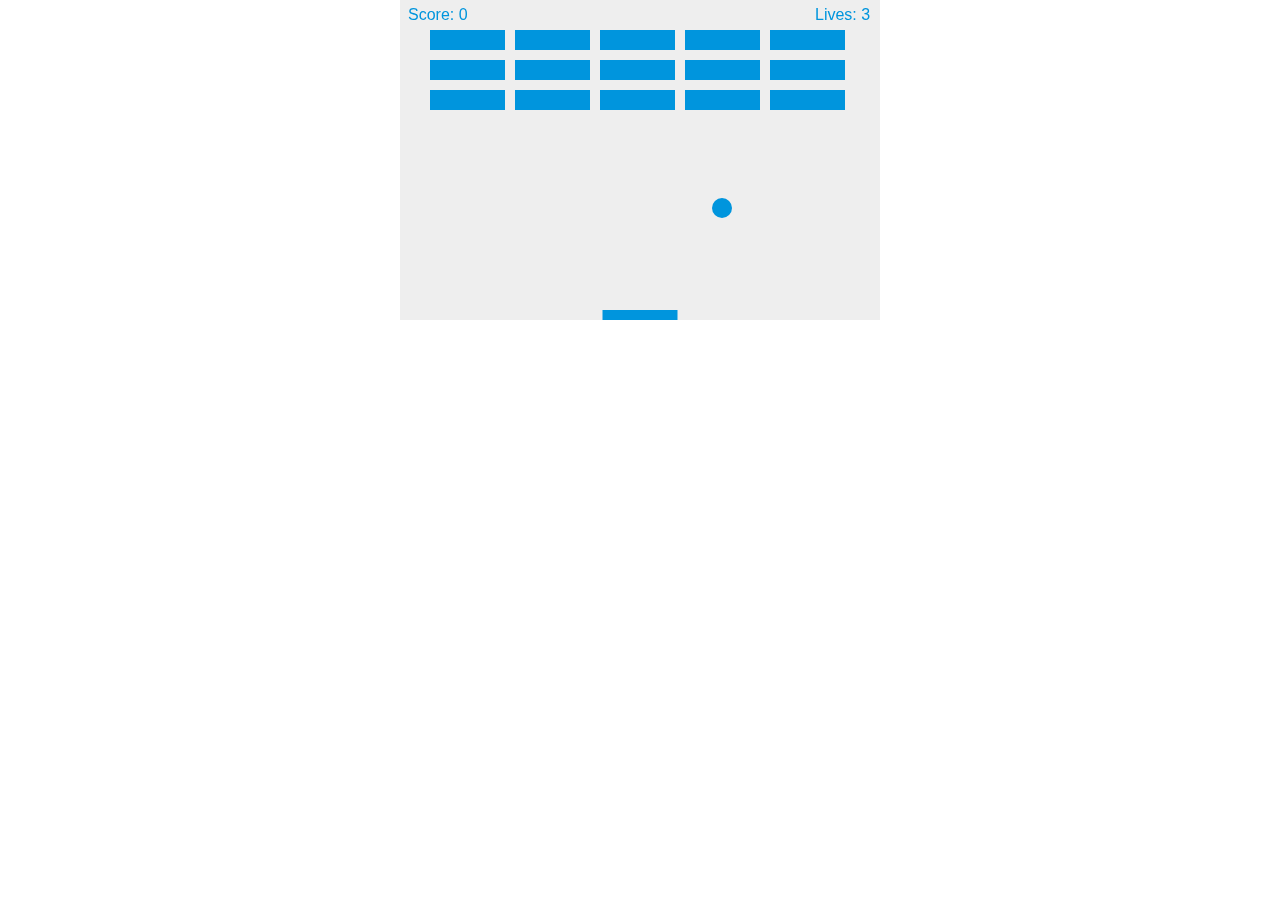
<file: JavascriptExamples/2DBreakoutGame/finishingUp.html>
<!DOCTYPE html>
<html lang="en-US">

<head>
    <meta charset="utf-8" />
    <title>Gamedev Canvas Workshop</title>
    <style>
        * {
            padding: 0;
            margin: 0;
        }

        canvas {
            background: #eee;
            display: block;
            margin: 0 auto;
        }
    </style>
</head>

<body>
    <canvas id="myCanvas" width="480" height="320"></canvas>

    <script>
        const canvas = document.getElementById("myCanvas");
        const ctx = canvas.getContext("2d");

        const ballRadius = 10;
        let dx = 2;
        let dy = -2;
        let x = canvas.width / 2;
        let y = canvas.height - 30;

        const paddleHeight = 10;
        const paddleWidth = 75;
        let paddleX = (canvas.width - paddleWidth) / 2;
        let rightPressed = false;
        let leftPressed = false;

        let brickRowCount = 3;
        let brickColumnCount = 5;
        let brickWidth = 75;
        let brickHeight = 20;
        let brickPadding = 10;
        let brickOffsetTop = 30;
        let brickOffsetLeft = 30;

        let score = 0;

        let lives = 3;

        let bricks = [];
        for (let c = 0; c < brickColumnCount; c++) {
            bricks[c] = [];
            for (let r = 0; r < brickRowCount; r++) {
                bricks[c][r] = { x: 0, y: 0, status: 1 };
            }
        }
        const collisionDetection = () => {
            for (let c = 0; c < brickColumnCount; c++) {
                for (let r = 0; r < brickRowCount; r++) {
                    let b = bricks[c][r];
                    if (b.status == 1) {
                        if (x > b.x && x < b.x + brickWidth && y > b.y && y < b.y + brickHeight) {
                            dy = -dy;
                            b.status = 0;
                            score++;
                            if (score == brickRowCount * brickColumnCount) {
                                alert("YOU WIN, CONGRATS!");
                                document.location.reload();
                                clearInterval(interval); // Needed for Chrome to end game
                            }
                        }
                    }
                }
            }
        }

        document.addEventListener("keydown", keyDownHandler, false);
        document.addEventListener("keyup", keyUpHandler, false);
        document.addEventListener("mousemove", mouseMoveHandler, false);


        function keyDownHandler(e) {
            if (e.key == "Right" || e.key == "ArrowRight") {
                rightPressed = true;
            }
            else if (e.key == "Left" || e.key == "ArrowLeft") {
                leftPressed = true;
            }
        }

        function keyUpHandler(e) {
            if (e.key == "Right" || e.key == "ArrowRight") {
                rightPressed = false;
            }
            else if (e.key == "Left" || e.key == "ArrowLeft") {
                leftPressed = false;
            }
        }

        function mouseMoveHandler(e) {
            const relativeX = e.clientX - canvas.offsetLeft;
            if (relativeX > 0 && relativeX < canvas.width) {
                paddleX = relativeX - paddleWidth / 2;
            }
        }


        const drawPaddle = () => {
            ctx.beginPath();
            ctx.rect(paddleX, canvas.height - paddleHeight, paddleWidth, paddleHeight);
            ctx.fillStyle = "#0095DD";
            ctx.fill();
            ctx.closePath();
        }
        const drawBall = () => {
            ctx.beginPath();
            ctx.arc(x, y, ballRadius, 0, Math.PI * 2);
            ctx.fillStyle = "#0095DD";
            ctx.fill();
            ctx.closePath();
        }
        const drawBricks = () => {
            for (let c = 0; c < brickColumnCount; c++) {
                for (let r = 0; r < brickRowCount; r++) {
                    if (bricks[c][r].status == 1) {
                        let brickX = (c * (brickWidth + brickPadding)) + brickOffsetLeft;
                        let brickY = (r * (brickHeight + brickPadding)) + brickOffsetTop;
                        bricks[c][r].x = brickX;
                        bricks[c][r].y = brickY;
                        ctx.beginPath();
                        ctx.rect(brickX, brickY, brickWidth, brickHeight);
                        ctx.fillStyle = "#0095DD";
                        ctx.fill();
                        ctx.closePath();
                    }
                }
            }
        }
        const drawScore = () => {
            ctx.font = "16px Arial";
            ctx.fillStyle = "#0095DD";
            ctx.fillText(`Score: ${score}`, 8, 20);
        }
        const drawLives = () => {
            ctx.font = "16px Arial";
            ctx.fillStyle = "#0095DD";
            ctx.fillText(`Lives: ${lives}`, canvas.width - 65, 20);
        }
        const draw = () => {
            ctx.clearRect(0, 0, canvas.width, canvas.height);
            drawBricks();
            drawBall();
            drawPaddle();
            drawScore();
            drawLives();
            collisionDetection();

            if (x + dx > canvas.width - ballRadius || x + dx < ballRadius) {
                dx = -dx;
            }
            if (y + dy < ballRadius) {
                dy = -dy;
            }
            else if (y + dy > canvas.height - ballRadius) {
                if (x > paddleX && x < paddleX + paddleWidth) {
                    dy = -dy;
                }
                else {
                    lives--;
                    if (!lives) {
                        alert("GAME OVER");
                        document.location.reload();
                    }
                    else {
                        x = canvas.width / 2;
                        y = canvas.height - 30;
                        dx = 3;
                        dy = -3;
                        paddleX = (canvas.width - paddleWidth) / 2;
                    }
                }
            }

            if (rightPressed && paddleX < canvas.width - paddleWidth) {
                paddleX += 7;
            }
            else if (leftPressed && paddleX > 0) {
                paddleX -= 7;
            }

            x += dx;
            y += dy;
            requestAnimationFrame(draw)
        }
        draw()
    </script>
</body>

</html>
</file>
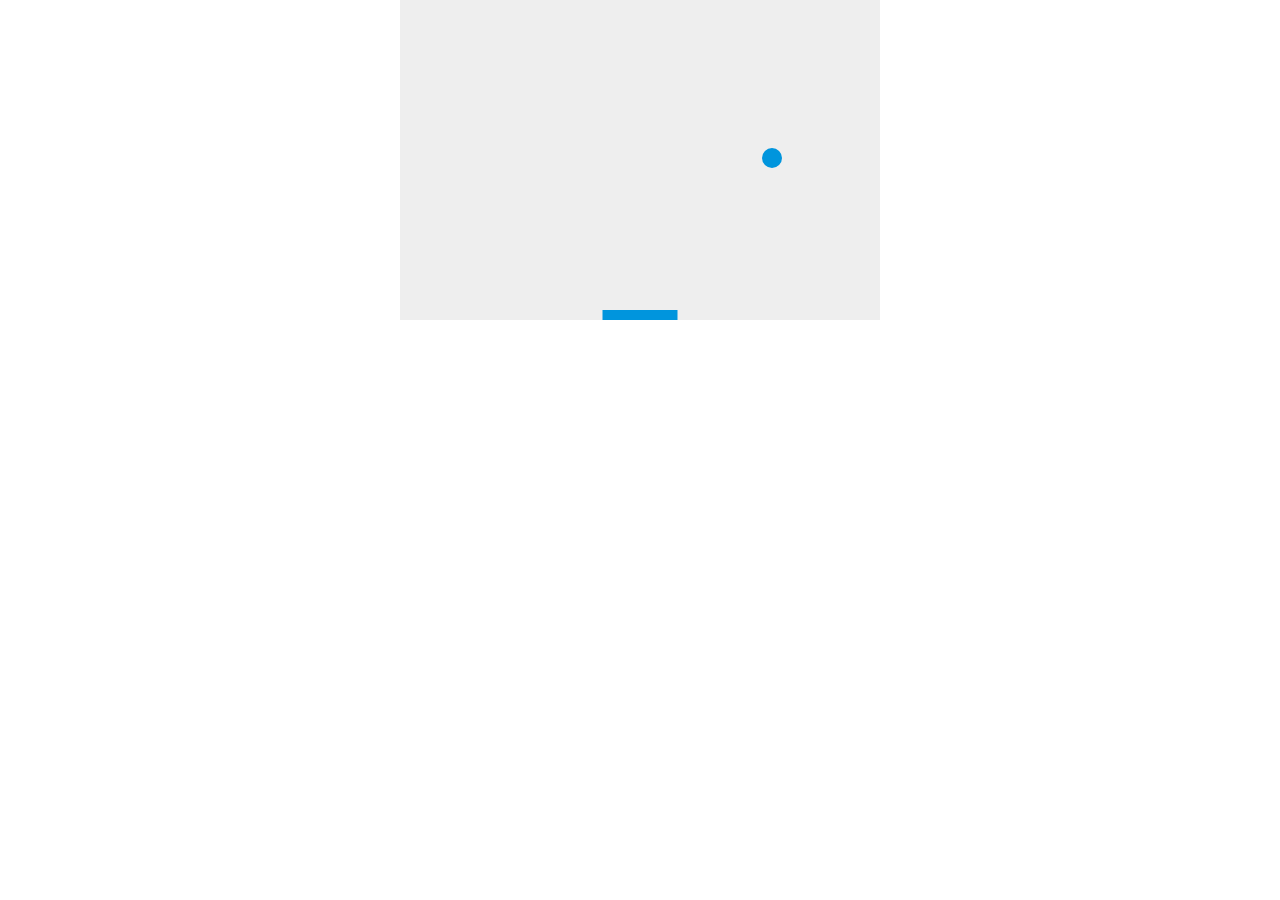
<file: JavascriptExamples/2DBreakoutGame/gameOver.html>
<!DOCTYPE html>
<html lang="en-US">

<head>
    <meta charset="utf-8" />
    <title>Gamedev Canvas Workshop</title>
    <style>
        * {
            padding: 0;
            margin: 0;
        }

        canvas {
            background: #eee;
            display: block;
            margin: 0 auto;
        }
    </style>
</head>

<body>
    <canvas id="myCanvas" width="480" height="320"></canvas>

    <script>
        const canvas = document.getElementById("myCanvas");
        const ctx = canvas.getContext("2d");

        const ballRadius = 10;
        let dx = 2;
        let dy = -2;
        let x = canvas.width / 2;
        let y = canvas.height - 30;

        const paddleHeight = 10;
        const paddleWidth = 75;
        let paddleX = (canvas.width - paddleWidth) / 2;
        let rightPressed = false;
        let leftPressed = false;

        document.addEventListener("keydown", keyDownHandler, false);
        document.addEventListener("keyup", keyUpHandler, false);


        function keyDownHandler(e) {
            if (e.key == "Right" || e.key == "ArrowRight") {
                rightPressed = true;
            }
            else if (e.key == "Left" || e.key == "ArrowLeft") {
                leftPressed = true;
            }
        }

        function keyUpHandler(e) {
            if (e.key == "Right" || e.key == "ArrowRight") {
                rightPressed = false;
            }
            else if (e.key == "Left" || e.key == "ArrowLeft") {
                leftPressed = false;
            }
        }

        const draw = () => {
            ctx.clearRect(0, 0, canvas.width, canvas.height);
            drawBall()
            drawPaddle();
            if (x + dx > canvas.width - ballRadius || x + dx < ballRadius) {
                dx = -dx;
            }
            if (y + dy < ballRadius) {
                dy = -dy;
            }
            else if (y + dy > canvas.height - ballRadius) {
                if (x > paddleX && x < paddleX + paddleWidth) {
                    dy = -dy;
                }
                else {
                    alert("GAME OVER");
                    document.location.reload();
                    clearInterval(interval); 
                }
            }

            if (rightPressed && paddleX < canvas.width - paddleWidth) {
                paddleX += 7;
            }
            else if (leftPressed && paddleX > 0) {
                paddleX -= 7;
            }
            x += dx
            y += dy
        }
        const drawPaddle = () => {
            ctx.beginPath();
            ctx.rect(paddleX, canvas.height - paddleHeight, paddleWidth, paddleHeight);
            ctx.fillStyle = "#0095DD";
            ctx.fill();
            ctx.closePath();
        }
        const drawBall = () => {
            ctx.beginPath();
            ctx.arc(x, y, ballRadius, 0, Math.PI * 2);
            ctx.fillStyle = "#0095DD";
            ctx.fill();
            ctx.closePath();
        }
        let interval = setInterval(draw, 10);
    </script>
</body>

</html>
</file>
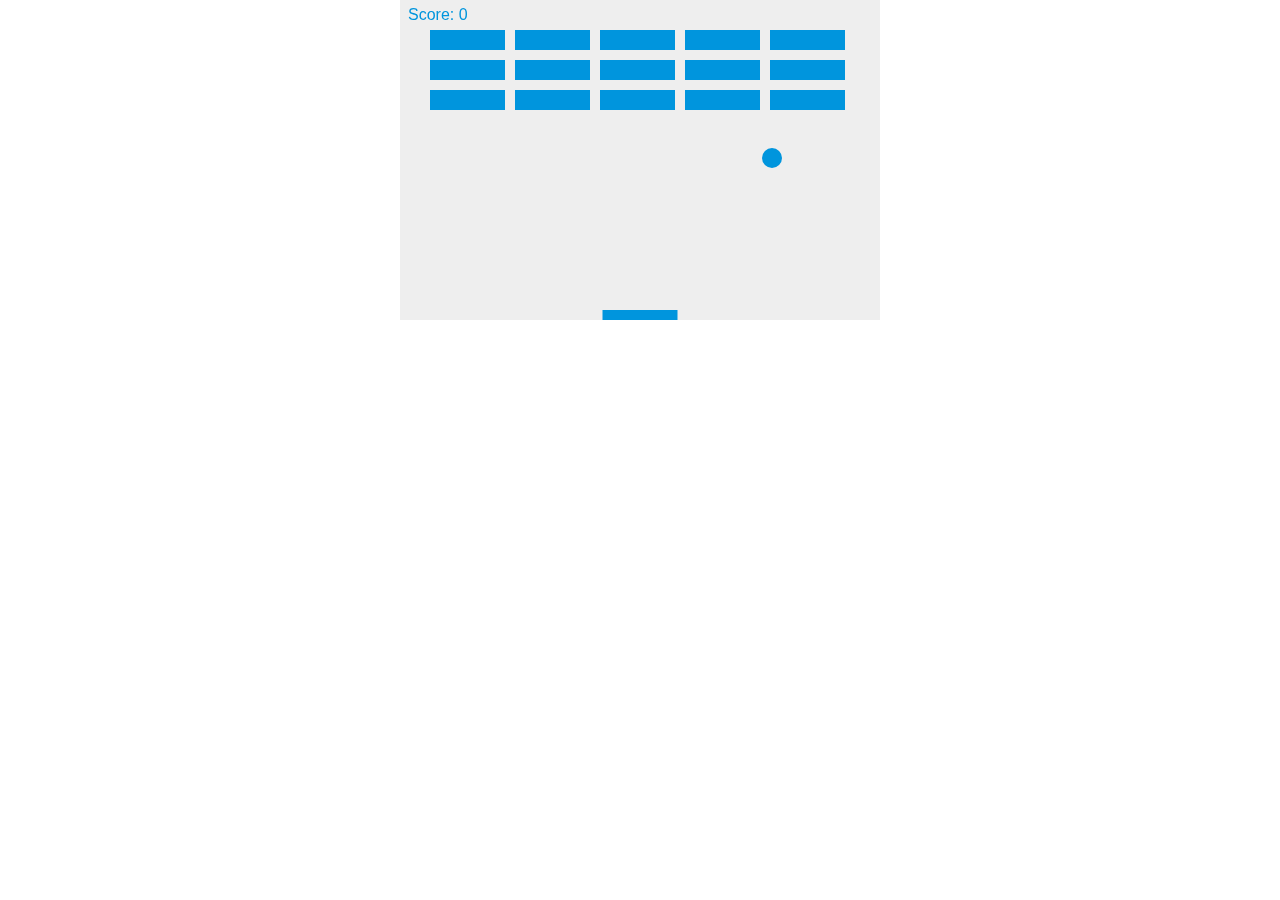
<file: JavascriptExamples/2DBreakoutGame/mouseControls.html>
<!DOCTYPE html>
<html lang="en-US">

<head>
    <meta charset="utf-8" />
    <title>Gamedev Canvas Workshop</title>
    <style>
        * {
            padding: 0;
            margin: 0;
        }

        canvas {
            background: #eee;
            display: block;
            margin: 0 auto;
        }
    </style>
</head>

<body>
    <canvas id="myCanvas" width="480" height="320"></canvas>

    <script>
        const canvas = document.getElementById("myCanvas");
        const ctx = canvas.getContext("2d");

        const ballRadius = 10;
        let dx = 2;
        let dy = -2;
        let x = canvas.width / 2;
        let y = canvas.height - 30;

        const paddleHeight = 10;
        const paddleWidth = 75;
        let paddleX = (canvas.width - paddleWidth) / 2;
        let rightPressed = false;
        let leftPressed = false;

        let brickRowCount = 3;
        let brickColumnCount = 5;
        let brickWidth = 75;
        let brickHeight = 20;
        let brickPadding = 10;
        let brickOffsetTop = 30;
        let brickOffsetLeft = 30;

        let score = 0;

        let bricks = [];
        for (let c = 0; c < brickColumnCount; c++) {
            bricks[c] = [];
            for (let r = 0; r < brickRowCount; r++) {
                bricks[c][r] = { x: 0, y: 0, status: 1 };
            }
        }
        const collisionDetection = () => {
            for (let c = 0; c < brickColumnCount; c++) {
                for (let r = 0; r < brickRowCount; r++) {
                    let b = bricks[c][r];
                    if (b.status == 1) {
                        if (x > b.x && x < b.x + brickWidth && y > b.y && y < b.y + brickHeight) {
                            dy = -dy;
                            b.status = 0;
                            score++;
                            if (score == brickRowCount * brickColumnCount) {
                                alert("YOU WIN, CONGRATS!");
                                document.location.reload();
                                clearInterval(interval); // Needed for Chrome to end game
                            }
                        }
                    }
                }
            }
        }

        document.addEventListener("keydown", keyDownHandler, false);
        document.addEventListener("keyup", keyUpHandler, false);
        document.addEventListener("mousemove", mouseMoveHandler, false);


        function keyDownHandler(e) {
            if (e.key == "Right" || e.key == "ArrowRight") {
                rightPressed = true;
            }
            else if (e.key == "Left" || e.key == "ArrowLeft") {
                leftPressed = true;
            }
        }

        function keyUpHandler(e) {
            if (e.key == "Right" || e.key == "ArrowRight") {
                rightPressed = false;
            }
            else if (e.key == "Left" || e.key == "ArrowLeft") {
                leftPressed = false;
            }
        }

        function mouseMoveHandler(e) {
            const relativeX = e.clientX - canvas.offsetLeft;
            if (relativeX > 0 && relativeX < canvas.width) {
                paddleX = relativeX - paddleWidth / 2;
            }
        }


        const drawPaddle = () => {
            ctx.beginPath();
            ctx.rect(paddleX, canvas.height - paddleHeight, paddleWidth, paddleHeight);
            ctx.fillStyle = "#0095DD";
            ctx.fill();
            ctx.closePath();
        }
        const drawBall = () => {
            ctx.beginPath();
            ctx.arc(x, y, ballRadius, 0, Math.PI * 2);
            ctx.fillStyle = "#0095DD";
            ctx.fill();
            ctx.closePath();
        }
        const drawBricks = () => {
            for (let c = 0; c < brickColumnCount; c++) {
                for (let r = 0; r < brickRowCount; r++) {
                    if (bricks[c][r].status == 1) {
                        let brickX = (c * (brickWidth + brickPadding)) + brickOffsetLeft;
                        let brickY = (r * (brickHeight + brickPadding)) + brickOffsetTop;
                        bricks[c][r].x = brickX;
                        bricks[c][r].y = brickY;
                        ctx.beginPath();
                        ctx.rect(brickX, brickY, brickWidth, brickHeight);
                        ctx.fillStyle = "#0095DD";
                        ctx.fill();
                        ctx.closePath();
                    }
                }
            }
        }
        const drawScore = () => {
            ctx.font = "16px Arial";
            ctx.fillStyle = "#0095DD";
            ctx.fillText(`Score: ${score}`, 8, 20);
        }
        const draw = () => {
            ctx.clearRect(0, 0, canvas.width, canvas.height);
            drawBall()
            drawPaddle()
            drawBricks()
            collisionDetection()
            drawScore()
            if (x + dx > canvas.width - ballRadius || x + dx < ballRadius) {
                dx = -dx;
            }
            if (y + dy < ballRadius) {
                dy = -dy;
            }
            else if (y + dy > canvas.height - ballRadius) {
                if (x > paddleX && x < paddleX + paddleWidth) {
                    dy = -dy;
                }
                else {
                    alert("GAME OVER");
                    document.location.reload();
                    clearInterval(interval);
                }
            }

            if (rightPressed && paddleX < canvas.width - paddleWidth) {
                paddleX += 7;
            }
            else if (leftPressed && paddleX > 0) {
                paddleX -= 7;
            }
            x += dx
            y += dy
        }
        let interval = setInterval(draw, 10);
    </script>
</body>

</html>
</file>
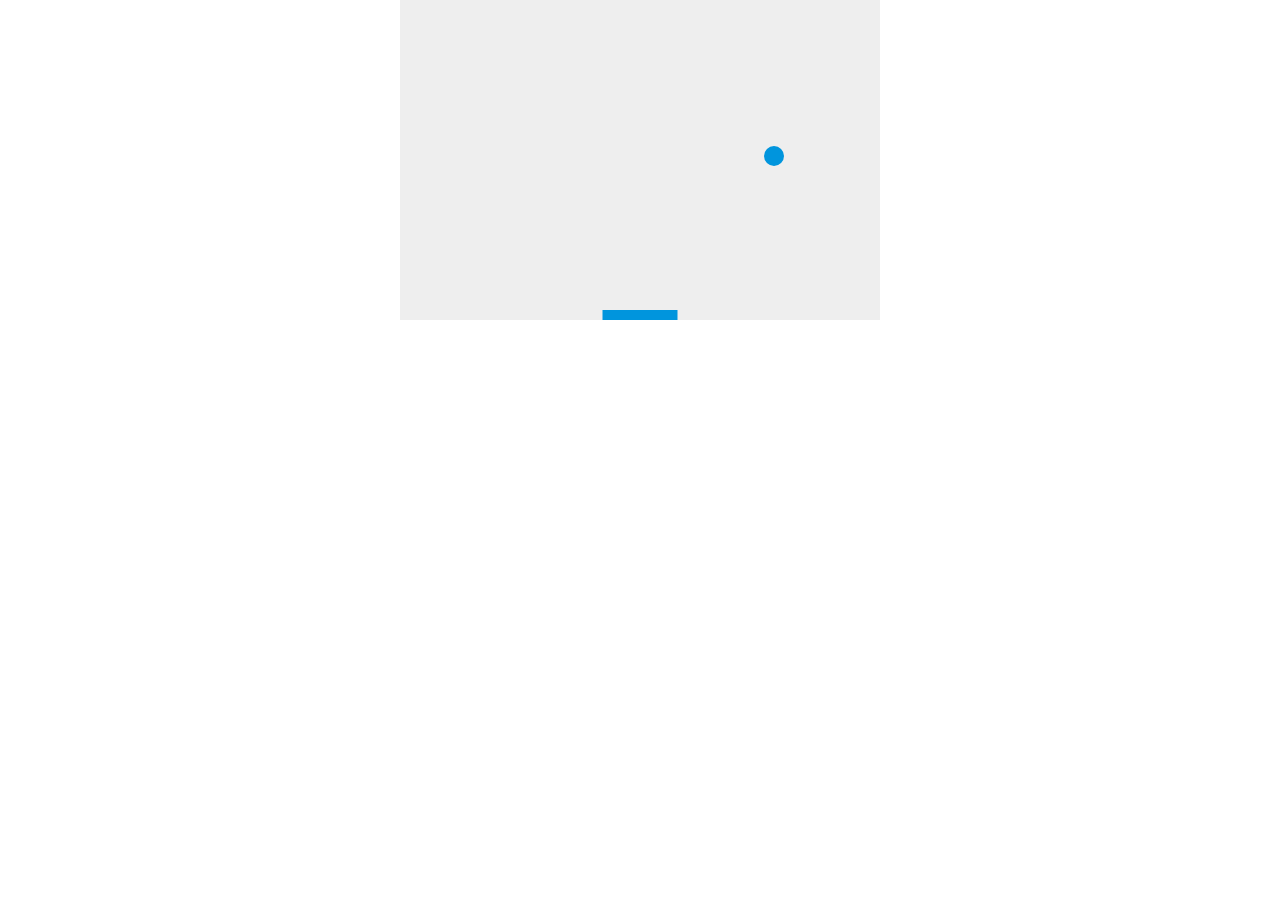
<file: JavascriptExamples/2DBreakoutGame/paddleAndKeyboardControls.html>
<!DOCTYPE html>
<html lang="en-US">

<head>
    <meta charset="utf-8" />
    <title>Gamedev Canvas Workshop</title>
    <style>
        * {
            padding: 0;
            margin: 0;
        }

        canvas {
            background: #eee;
            display: block;
            margin: 0 auto;
        }
    </style>
</head>

<body>
    <canvas id="myCanvas" width="480" height="320"></canvas>

    <script>
        const canvas = document.getElementById("myCanvas");
        const ctx = canvas.getContext("2d");

        const ballRadius = 10;
        let dx = 2;
        let dy = -2;
        let x = canvas.width / 2;
        let y = canvas.height - 30;

        const paddleHeight = 10;
        const paddleWidth = 75;
        let paddleX = (canvas.width - paddleWidth) / 2;
        let rightPressed = false;
        let leftPressed = false;

        document.addEventListener("keydown", keyDownHandler, false);
        document.addEventListener("keyup", keyUpHandler, false);


        function keyDownHandler(e) {
            if (e.key == "Right" || e.key == "ArrowRight") {
                rightPressed = true;
            }
            else if (e.key == "Left" || e.key == "ArrowLeft") {
                leftPressed = true;
            }
        }

        function keyUpHandler(e) {
            if (e.key == "Right" || e.key == "ArrowRight") {
                rightPressed = false;
            }
            else if (e.key == "Left" || e.key == "ArrowLeft") {
                leftPressed = false;
            }
        }

        const draw = () => {
            ctx.clearRect(0, 0, canvas.width, canvas.height);
            drawBall()
            drawPaddle();
            if (rightPressed) {
                paddleX += 7;
                if (paddleX + paddleWidth > canvas.width) {
                    paddleX = canvas.width - paddleWidth;
                }
            }
            else if (leftPressed) {
                paddleX -= 7;
                if (paddleX < 0) {
                    paddleX = 0;
                }
            }
            if (x + dx > canvas.width - ballRadius || x + dx < ballRadius) {
                dx = -dx;
            }
            if (y + dy > canvas.height - ballRadius || y + dy < ballRadius) {
                dy = -dy;
            }
            x += dx
            y += dy
        }
        const drawPaddle = () => {
            ctx.beginPath();
            ctx.rect(paddleX, canvas.height - paddleHeight, paddleWidth, paddleHeight);
            ctx.fillStyle = "#0095DD";
            ctx.fill();
            ctx.closePath();
        }
        const drawBall = () => {
            ctx.beginPath();
            ctx.arc(x, y, ballRadius, 0, Math.PI * 2);
            ctx.fillStyle = "#0095DD";
            ctx.fill();
            ctx.closePath();
        }
        setInterval(draw, 10);
    </script>
</body>

</html>
</file>
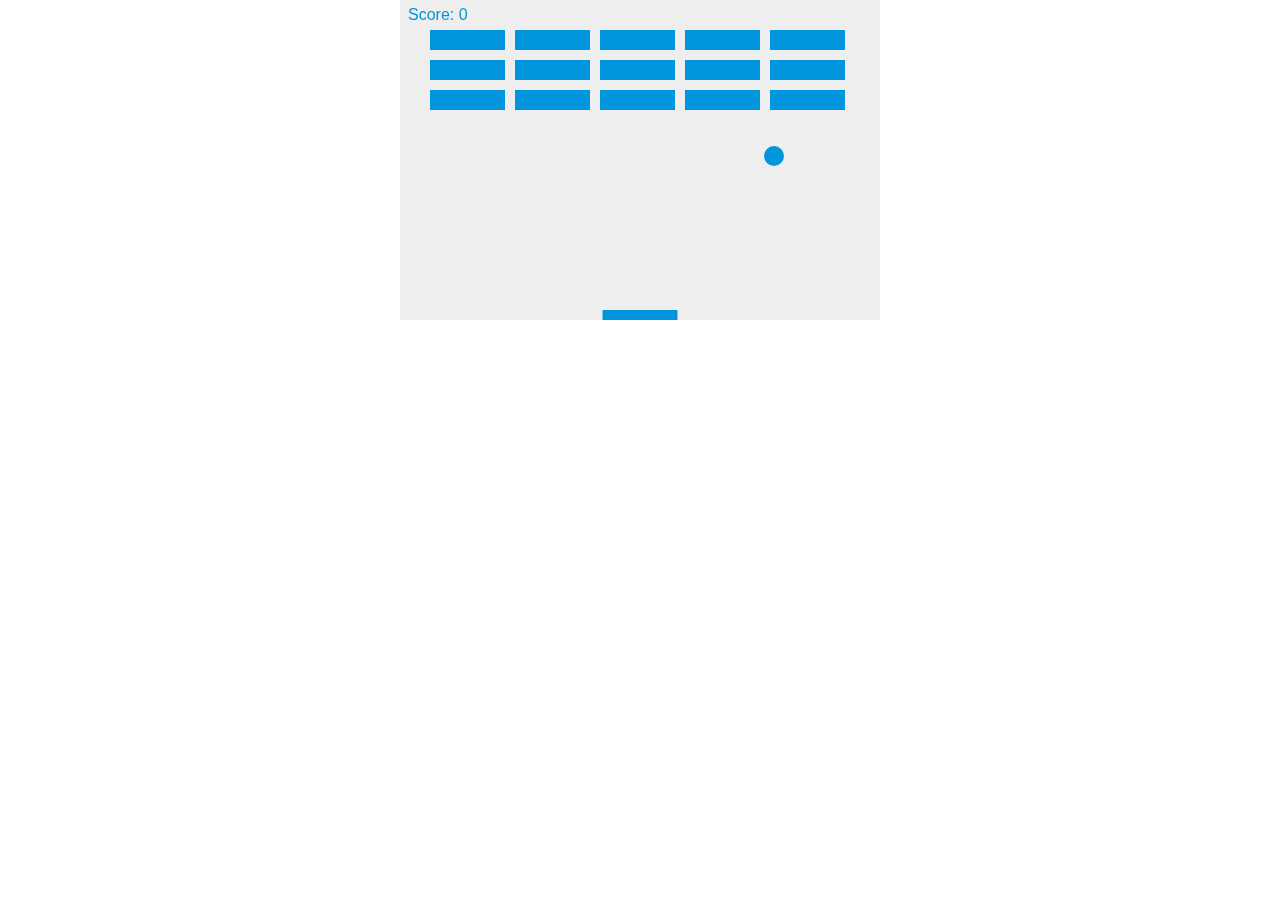
<file: JavascriptExamples/2DBreakoutGame/trackTheScoreAndWin.html>
<!DOCTYPE html>
<html lang="en-US">

<head>
    <meta charset="utf-8" />
    <title>Gamedev Canvas Workshop</title>
    <style>
        * {
            padding: 0;
            margin: 0;
        }

        canvas {
            background: #eee;
            display: block;
            margin: 0 auto;
        }
    </style>
</head>

<body>
    <canvas id="myCanvas" width="480" height="320"></canvas>

    <script>
        const canvas = document.getElementById("myCanvas");
        const ctx = canvas.getContext("2d");

        const ballRadius = 10;
        let dx = 2;
        let dy = -2;
        let x = canvas.width / 2;
        let y = canvas.height - 30;

        const paddleHeight = 10;
        const paddleWidth = 75;
        let paddleX = (canvas.width - paddleWidth) / 2;
        let rightPressed = false;
        let leftPressed = false;

        let brickRowCount = 3;
        let brickColumnCount = 5;
        let brickWidth = 75;
        let brickHeight = 20;
        let brickPadding = 10;
        let brickOffsetTop = 30;
        let brickOffsetLeft = 30;

        let score = 0;

        let bricks = [];
        for (let c = 0; c < brickColumnCount; c++) {
            bricks[c] = [];
            for (let r = 0; r < brickRowCount; r++) {
                bricks[c][r] = { x: 0, y: 0, status: 1 };
            }
        }
        const collisionDetection = () => {
            for (let c = 0; c < brickColumnCount; c++) {
                for (let r = 0; r < brickRowCount; r++) {
                    let b = bricks[c][r];
                    if (b.status == 1) {
                        if (x > b.x && x < b.x + brickWidth && y > b.y && y < b.y + brickHeight) {
                            dy = -dy;
                            b.status = 0;
                            score++;
                            if (score == brickRowCount * brickColumnCount) {
                                alert("YOU WIN, CONGRATS!");
                                document.location.reload();
                                clearInterval(interval); // Needed for Chrome to end game
                            }
                        }
                    }
                }
            }
        }

        document.addEventListener("keydown", keyDownHandler, false);
        document.addEventListener("keyup", keyUpHandler, false);


        function keyDownHandler(e) {
            if (e.key == "Right" || e.key == "ArrowRight") {
                rightPressed = true;
            }
            else if (e.key == "Left" || e.key == "ArrowLeft") {
                leftPressed = true;
            }
        }

        function keyUpHandler(e) {
            if (e.key == "Right" || e.key == "ArrowRight") {
                rightPressed = false;
            }
            else if (e.key == "Left" || e.key == "ArrowLeft") {
                leftPressed = false;
            }
        }


        const drawPaddle = () => {
            ctx.beginPath();
            ctx.rect(paddleX, canvas.height - paddleHeight, paddleWidth, paddleHeight);
            ctx.fillStyle = "#0095DD";
            ctx.fill();
            ctx.closePath();
        }
        const drawBall = () => {
            ctx.beginPath();
            ctx.arc(x, y, ballRadius, 0, Math.PI * 2);
            ctx.fillStyle = "#0095DD";
            ctx.fill();
            ctx.closePath();
        }
        const drawBricks = () => {
            for (let c = 0; c < brickColumnCount; c++) {
                for (let r = 0; r < brickRowCount; r++) {
                    if (bricks[c][r].status == 1) {
                        let brickX = (c * (brickWidth + brickPadding)) + brickOffsetLeft;
                        let brickY = (r * (brickHeight + brickPadding)) + brickOffsetTop;
                        bricks[c][r].x = brickX;
                        bricks[c][r].y = brickY;
                        ctx.beginPath();
                        ctx.rect(brickX, brickY, brickWidth, brickHeight);
                        ctx.fillStyle = "#0095DD";
                        ctx.fill();
                        ctx.closePath();
                    }
                }
            }
        }
        const drawScore = () => {
            ctx.font = "16px Arial";
            ctx.fillStyle = "#0095DD";
            ctx.fillText(`Score: ${score}`, 8, 20);
        }
        const draw = () => {
            ctx.clearRect(0, 0, canvas.width, canvas.height);
            drawBall()
            drawPaddle()
            drawBricks()
            collisionDetection()
            drawScore()
            if (x + dx > canvas.width - ballRadius || x + dx < ballRadius) {
                dx = -dx;
            }
            if (y + dy < ballRadius) {
                dy = -dy;
            }
            else if (y + dy > canvas.height - ballRadius) {
                if (x > paddleX && x < paddleX + paddleWidth) {
                    dy = -dy;
                }
                else {
                    alert("GAME OVER");
                    document.location.reload();
                    clearInterval(interval);
                }
            }

            if (rightPressed && paddleX < canvas.width - paddleWidth) {
                paddleX += 7;
            }
            else if (leftPressed && paddleX > 0) {
                paddleX -= 7;
            }
            x += dx
            y += dy
        }
        let interval = setInterval(draw, 10);
    </script>
</body>

</html>
</file>
<file: CssExamples/Flex-Wrap/style.css>
﻿.item {
    width: 300px;
    height: 300px;
    border: 1px solid black;
    border-radius: 10px;
    background-image: url("cat.png");
    background-size: cover;
    background-repeat: no-repeat;
    background-position: center;
    margin: 5px;
}

.container {
    margin-top: 100px;
    width: 100%;
    height: 100vh;
    display: flex;
    flex-direction: row;
    flex-wrap: wrap;
    justify-content: center;
}
</file>
<file: JavascriptExamples/FetchExample/sytle.css>
.productCard{
    padding: 0;
    width: calc(100%/5);
    height: 450px;
    margin: 0px 5px 5px 0px;
}

.productCard img{
    width: 100%;
    height: 150px;
}
</file>
<file: JavascriptExamples/RandomlyChangeColorOfElements/style.css>
﻿.item {
    width: 150px;
    height: 20vh;
    border: 1px solid black;
    border-radius: 10px;
    margin: 5px;
}

.container {
    margin-top: 100px;
    width: 100%;
    height: 100vh;
    display: flex;
    flex-direction: row;
    flex-wrap: wrap;
    justify-content: center;
}
</file>
